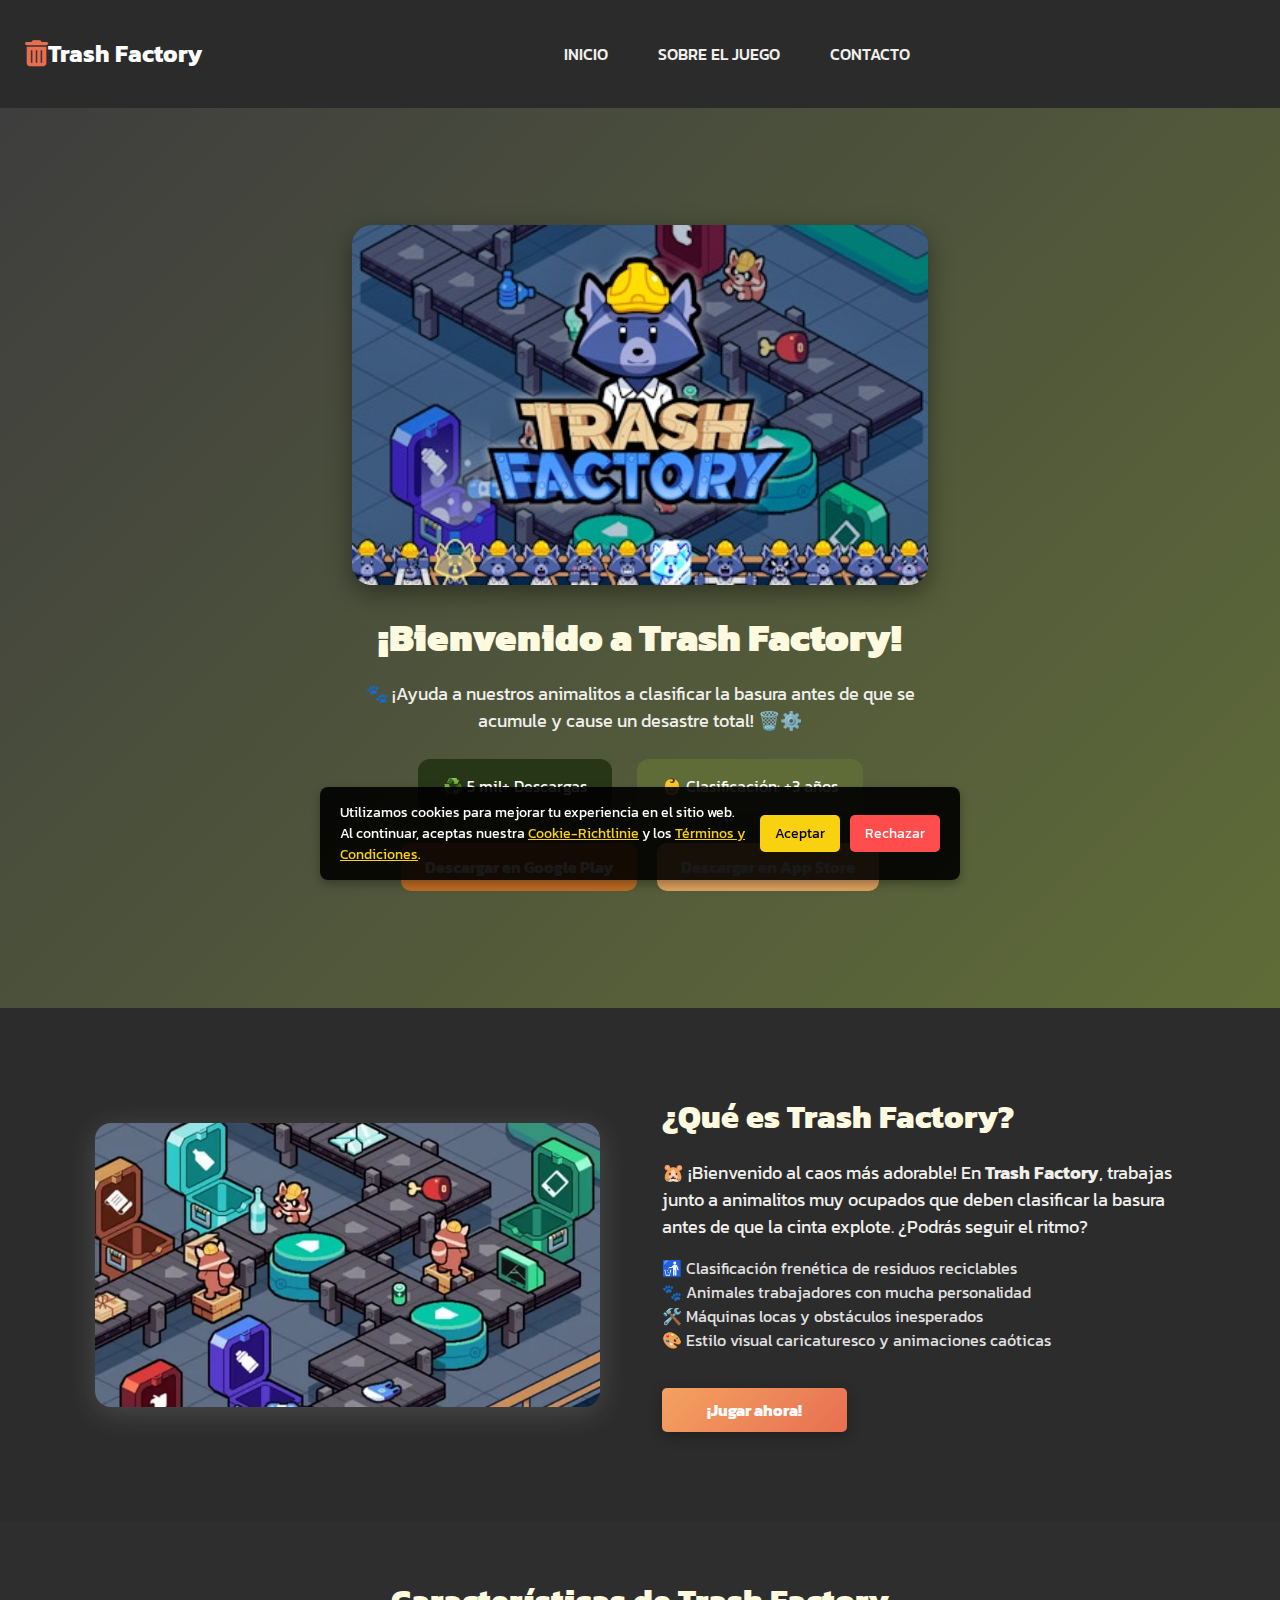
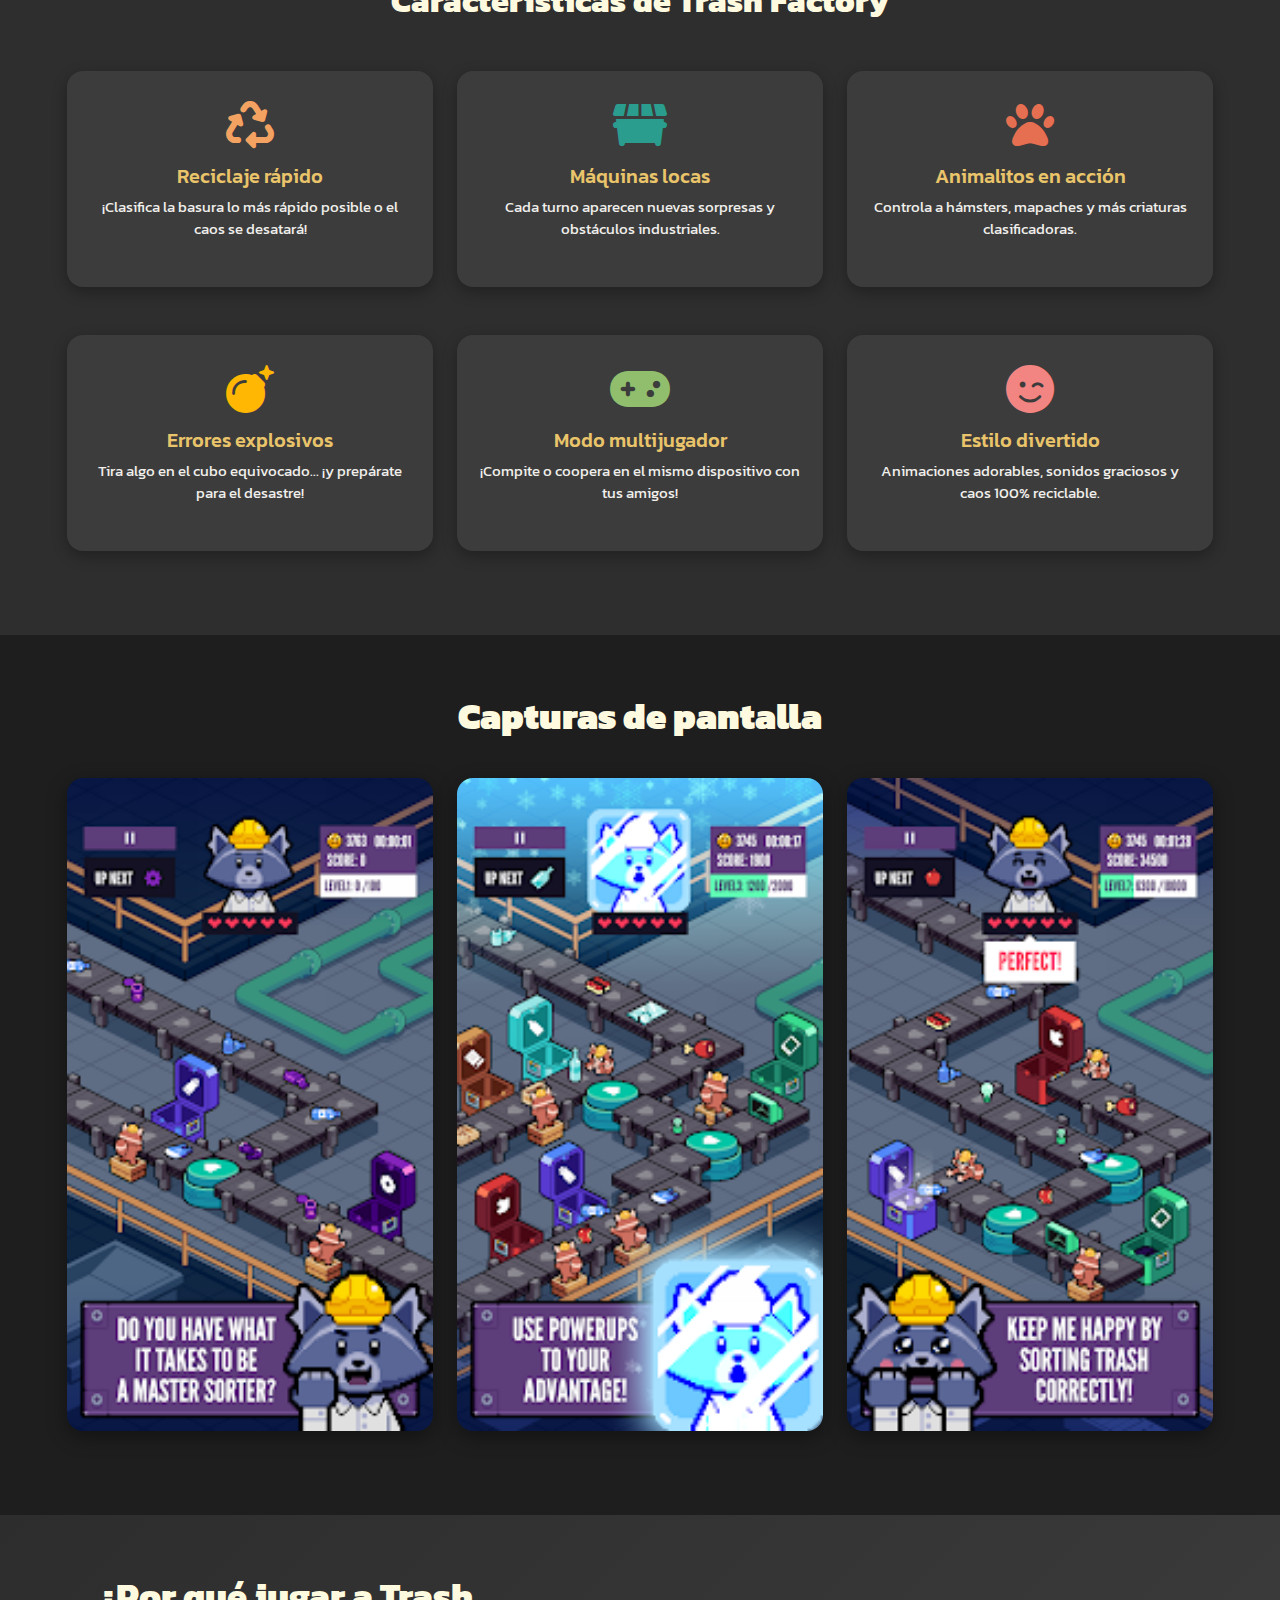
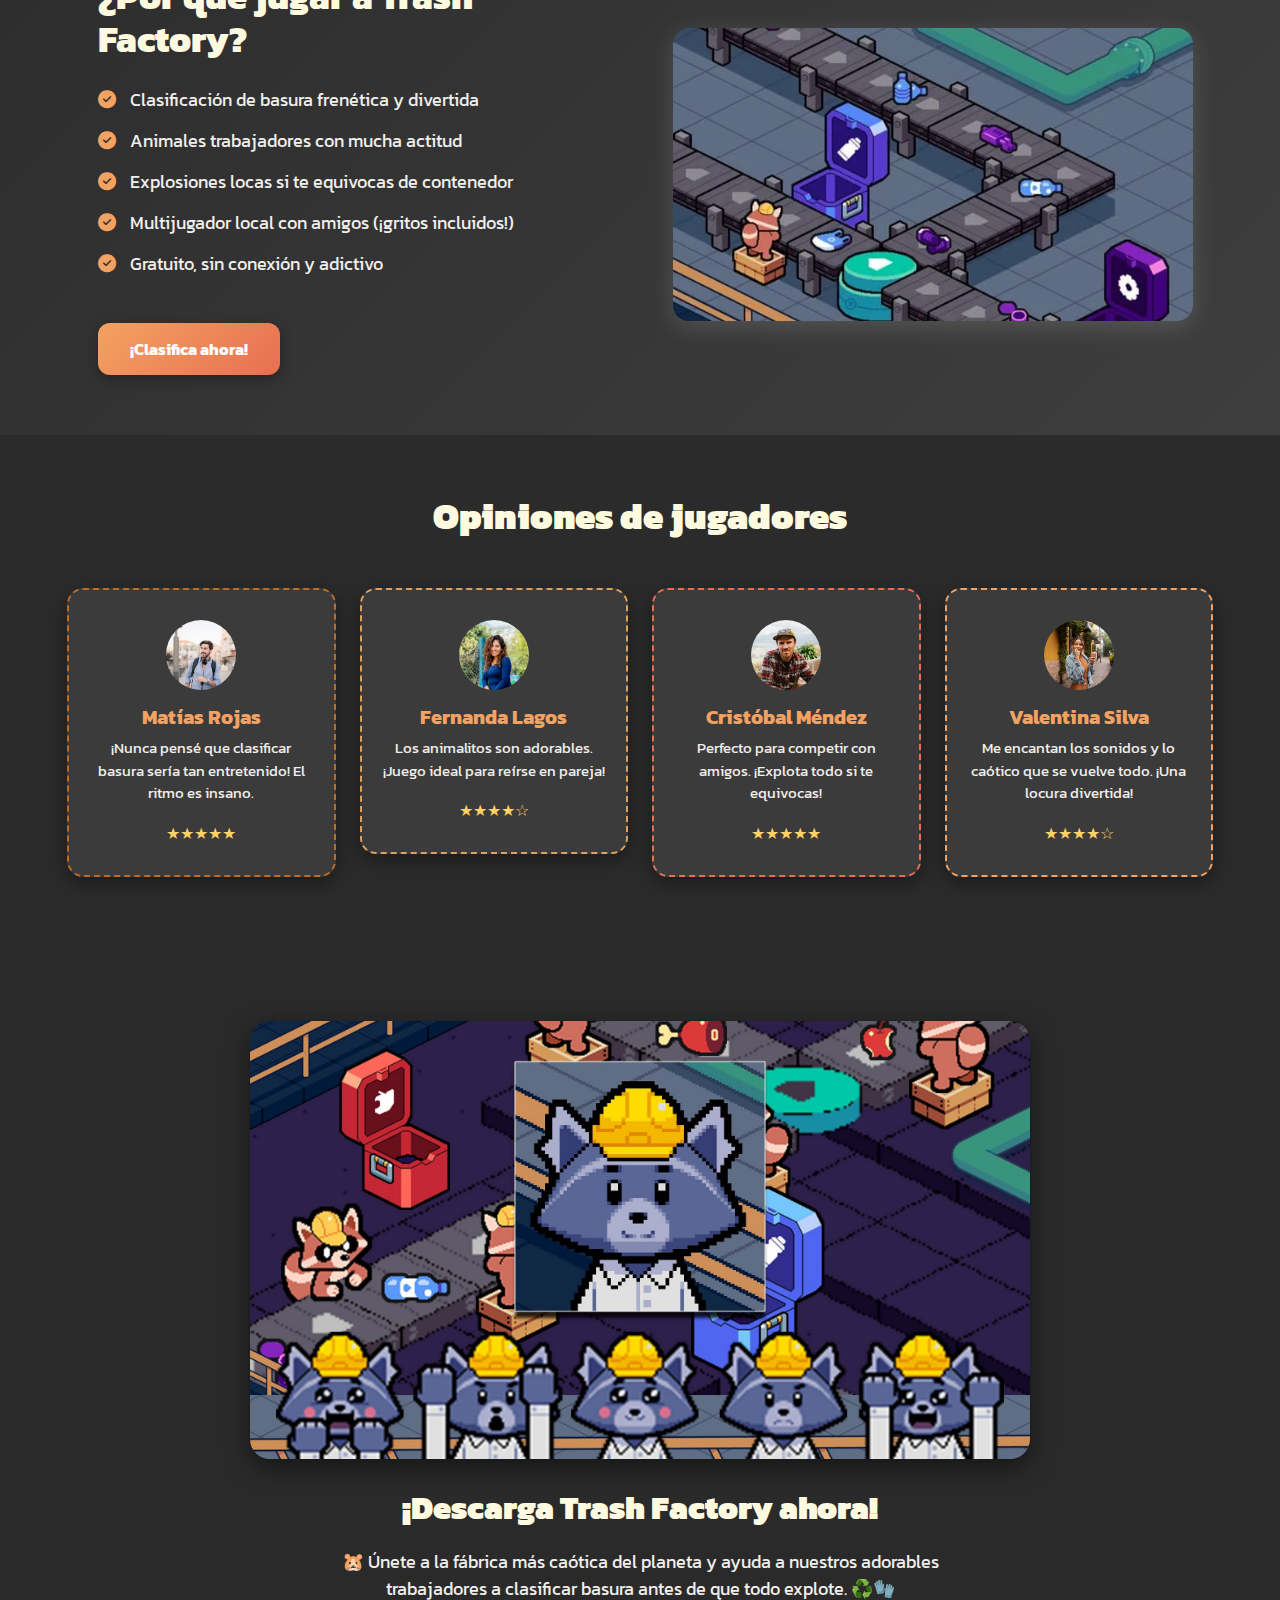
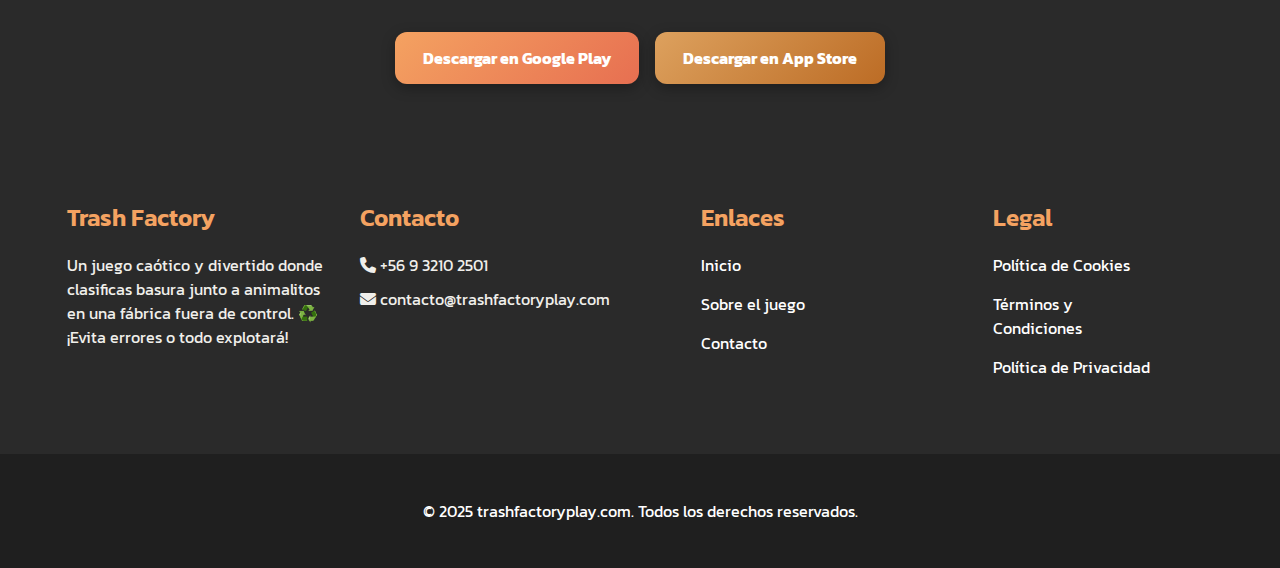
<file: index.html>
<!DOCTYPE html>
<html lang="es">

<head>
  <meta charset="utf-8" />
  <meta http-equiv="X-UA-Compatible" content="IE=edge" />
  <meta name="viewport" content="width=device-width, initial-scale=1, shrink-to-fit=no" />
  <title>Trash Factory – Caos reciclable con animalitos clasificadores</title>
  <meta name="keywords"
    content="Trash Factory, juego de reciclaje, juego caótico, clasificación de basura, juego con animales, juego divertido, juego sin conexión, juego multijugador local, fábrica de basura, estrategia rápida, juego móvil gratis, juego casual, Chile">
  <meta name="description"
    content="¡Bienvenido a Trash Factory! Un juego gratuito y caótico donde trabajas con animalitos para clasificar basura antes de que explote todo. Rápido, divertido, sin conexión y perfecto para reír con amigos. ¡Recicla o revienta!">
  <link href="https://cdn.jsdelivr.net/npm/bootstrap@5.3.3/dist/css/bootstrap.min.css" rel="stylesheet">
  <link href="images/ico.webp" rel="icon">
  <link href="https://cdnjs.cloudflare.com/ajax/libs/font-awesome/6.5.0/css/all.min.css" rel="stylesheet" />
  <link href="css/style.css" rel="stylesheet" />

</head>

<body>
  <div id="cookie-banner" class="cookie-banner">
    <p>
      Utilizamos cookies para mejorar tu experiencia en el sitio web. Al continuar, aceptas nuestra
      <a href="cookie.html">Cookie-Richtlinie</a> y los
      <a href="terms.html">Términos y Condiciones</a>.
    </p>
    <div class="cookie-buttons">
      <button id="accept-cookies">Aceptar</button>
      <button id="decline-cookies">Rechazar</button>
    </div>
  </div>

  <div class="hero_area">

    <header class="header_section" style="background-color: #2b2b2b;">
      <div class="container-fluid">
        <nav class="navbar navbar-expand-lg custom_nav-container py-3">

          <a class="navbar-brand d-flex align-items-center" href="/"
            style="color: #f4a261; font-weight: bold; font-size: 26px;">
            <i class="fas fa-trash-alt mr-2" style="color: #e76f51;"></i>
            <span>Trash Factory</span>
          </a>

          <button class="navbar-toggler" type="button" data-toggle="collapse" data-target="#navbarSupportedContent"
            aria-controls="navbarSupportedContent" aria-expanded="false" aria-label="Toggle navigation">
            <span class="navbar-toggler-icon"></span>

          </button>

          <div class="collapse navbar-collapse" id="navbarSupportedContent">
            <ul class="navbar-nav ml-auto text-right">
              <li class="nav-item">
                <a class="nav-link nav-hero" href="/" style="color: #f0efeb; font-weight: 500;">Inicio</a>
              </li>
              <li class="nav-item">
                <a class="nav-link nav-hero" href="about/" style="color: #f0efeb; font-weight: 500;">Sobre el juego</a>
              </li>
              <li class="nav-item">
                <a class="nav-link nav-hero" href="contact/" style="color: #f0efeb; font-weight: 500;">Contacto</a>
              </li>
            </ul>
          </div>
        </nav>
      </div>
    </header>


    <section class="slider_section"
      style="background: linear-gradient(135deg, #3e3e3e, #606c38); padding: 60px 20px; min-height: 100vh; display: flex; align-items: center; justify-content: center;">
      <div class="container text-center" style="max-width: 600px;">
        <img src="images/main.png" alt="Trash Factory"
          style="width: 100%; border-radius: 20px; box-shadow: 0 8px 25px rgba(0, 0, 0, 0.4); margin-bottom: 30px;">

        <h1 style="color: #fefae0; font-weight: 900; font-size: 38px; margin-bottom: 20px;">
          ¡Bienvenido a Trash Factory!
        </h1>

        <p style="font-size: 18px; color: #f0efeb; margin-bottom: 25px;">
          🐾 ¡Ayuda a nuestros animalitos a clasificar la basura antes de que se acumule y cause un desastre total!
          🗑️⚙️
        </p>

        <div style="display: flex; justify-content: center; gap: 25px; flex-wrap: wrap; margin-bottom: 30px;">
          <div
            style="background-color: #283618; color: #fff; padding: 15px 25px; border-radius: 12px; font-size: 16px;">
            ♻️ 5 mil+ Descargas
          </div>
          <div
            style="background-color: #606c38; color: #fff; padding: 15px 25px; border-radius: 12px; font-size: 16px;">
            👶 Clasificación: +3 años
          </div>
        </div>

        <div style="display: flex; justify-content: center; gap: 20px; flex-wrap: wrap;">
          <a href="https://play.google.com/store/apps/details?id=jp.co.digitalwill.trashfactory&hl=es" target="_blank"
            style="background-color: #bc6c25; color: #fff; padding: 12px 24px; border-radius: 10px; font-weight: bold; text-decoration: none; font-size: 16px; transition: background 0.3s;">
            Descargar en Google Play
          </a>

          <a href="https://apps.apple.com/es/app/planta-de-reciclaje/id1533516000?l=es" target="_blank"
            style="background-color: #dda15e; color: #fff; padding: 12px 24px; border-radius: 10px; font-weight: bold; text-decoration: none; font-size: 16px; transition: background 0.3s;">
            Descargar en App Store
          </a>
        </div>

      </div>
    </section>

  </div>
  <section class="about_section layout_padding" style="background: #2c2c2c;">
    <div class="container">
      <div class="row align-items-center flex-column-reverse flex-md-row">
        <div class="col-md-6">
          <div class="img-box text-center">
            <img src="images/about.webp" alt="Sobre Trash Factory"
              style="width: 90%; max-width: 520px; border-radius: 16px; box-shadow: 0 6px 30px rgba(255, 255, 255, 0.15);">
          </div>
        </div>
        <div class="col-md-6">
          <div class="detail-box" style="padding: 0 10px;">
            <div class="heading_container">
              <h2 style="color: #fefae0; font-weight: 800;">
                ¿Qué es Trash Factory?
              </h2>
            </div>
            <p style="font-size: 18px; color: #f0efeb;">
              🐹 ¡Bienvenido al caos más adorable! En <strong>Trash Factory</strong>, trabajas junto a animalitos muy
              ocupados que deben clasificar la basura antes de que la cinta explote. ¿Podrás seguir el ritmo?
            </p>

            <ul style="list-style: none; padding-left: 0; font-size: 16px; color: #e0e0e0; margin-top: 15px;">
              <li>🚮 Clasificación frenética de residuos reciclables</li>
              <li>🐾 Animales trabajadores con mucha personalidad</li>
              <li>🛠️ Máquinas locas y obstáculos inesperados</li>
              <li>🎨 Estilo visual caricaturesco y animaciones caóticas</li>
            </ul>

            <a href="#download" class="custom-btn" style="margin-top: 20px; display: inline-block;">
              ¡Jugar ahora!
            </a>
          </div>
        </div>



      </div>
    </div>
  </section>

  <section class="features_section" style="background: #2e2e2e; padding: 60px 0;">
    <div class="container text-center">
      <h2 style="color: #fefae0; font-weight: 800; margin-bottom: 50px;">
        Características de Trash Factory
      </h2>

      <div class="row justify-content-center">

        <div class="col-md-4 mb-5">
          <div
            style="background-color: #3c3c3c; border-radius: 16px; padding: 30px 20px; box-shadow: 0 5px 15px rgba(0,0,0,0.3);">
            <i class="fas fa-recycle fa-3x" style="color: #f4a261; margin-bottom: 15px;"></i>
            <h5 style="color: #e9c46a;">Reciclaje rápido</h5>
            <p style="font-size: 15px; color: #f0efeb;">¡Clasifica la basura lo más rápido posible o el caos se
              desatará!</p>
          </div>
        </div>

        <div class="col-md-4 mb-5">
          <div
            style="background-color: #3c3c3c; border-radius: 16px; padding: 30px 20px; box-shadow: 0 5px 15px rgba(0,0,0,0.3);">
            <i class="fas fa-dumpster fa-3x" style="color: #2a9d8f; margin-bottom: 15px;"></i>
            <h5 style="color: #e9c46a;">Máquinas locas</h5>
            <p style="font-size: 15px; color: #f0efeb;">Cada turno aparecen nuevas sorpresas y obstáculos industriales.
            </p>
          </div>
        </div>

        <div class="col-md-4 mb-5">
          <div
            style="background-color: #3c3c3c; border-radius: 16px; padding: 30px 20px; box-shadow: 0 5px 15px rgba(0,0,0,0.3);">
            <i class="fas fa-paw fa-3x" style="color: #e76f51; margin-bottom: 15px;"></i>
            <h5 style="color: #e9c46a;">Animalitos en acción</h5>
            <p style="font-size: 15px; color: #f0efeb;">Controla a hámsters, mapaches y más criaturas clasificadoras.
            </p>
          </div>
        </div>

      </div>

      <div class="row justify-content-center">

        <div class="col-md-4 mb-4">
          <div
            style="background-color: #3c3c3c; border-radius: 16px; padding: 30px 20px; box-shadow: 0 5px 15px rgba(0,0,0,0.3);">
            <i class="fas fa-bomb fa-3x" style="color: #ffb703; margin-bottom: 15px;"></i>
            <h5 style="color: #e9c46a;">Errores explosivos</h5>
            <p style="font-size: 15px; color: #f0efeb;">Tira algo en el cubo equivocado... ¡y prepárate para el
              desastre!</p>
          </div>
        </div>

        <div class="col-md-4 mb-4">
          <div
            style="background-color: #3c3c3c; border-radius: 16px; padding: 30px 20px; box-shadow: 0 5px 15px rgba(0,0,0,0.3);">
            <i class="fas fa-gamepad fa-3x" style="color: #90be6d; margin-bottom: 15px;"></i>
            <h5 style="color: #e9c46a;">Modo multijugador</h5>
            <p style="font-size: 15px; color: #f0efeb;">¡Compite o coopera en el mismo dispositivo con tus amigos!</p>
          </div>
        </div>

        <div class="col-md-4 mb-4">
          <div
            style="background-color: #3c3c3c; border-radius: 16px; padding: 30px 20px; box-shadow: 0 5px 15px rgba(0,0,0,0.3);">
            <i class="fas fa-smile-wink fa-3x" style="color: #f28482; margin-bottom: 15px;"></i>
            <h5 style="color: #e9c46a;">Estilo divertido</h5>
            <p style="font-size: 15px; color: #f0efeb;">Animaciones adorables, sonidos graciosos y caos 100% reciclable.
            </p>
          </div>
        </div>

      </div>
    </div>
  </section>
  <section class="screenshots_section" style="background-color: #1e1e1e; padding: 60px 0;">
    <div class="container text-center">
      <h2 style="color: #fefae0; font-weight: 900; font-size: 36px; margin-bottom: 40px;">
        Capturas de pantalla
      </h2>

      <div class="row justify-content-center">

        <div class="col-md-4 mb-4">
          <div
            style="overflow: hidden; border-radius: 16px; box-shadow: 0 6px 20px rgba(0,0,0,0.4); transition: transform 0.3s;">
            <img src="images/s-1.webp" alt="Captura 1"
              style="width: 100%; display: block; transition: transform 0.4s ease;">
          </div>
        </div>

        <div class="col-md-4 mb-4">
          <div
            style="overflow: hidden; border-radius: 16px; box-shadow: 0 6px 20px rgba(0,0,0,0.4); transition: transform 0.3s;">
            <img src="images/s-2.webp" alt="Captura 2"
              style="width: 100%; display: block; transition: transform 0.4s ease;">
          </div>
        </div>

        <div class="col-md-4 mb-4">
          <div
            style="overflow: hidden; border-radius: 16px; box-shadow: 0 6px 20px rgba(0,0,0,0.4); transition: transform 0.3s;">
            <img src="images/s-3.webp" alt="Captura 3"
              style="width: 100%; display: block; transition: transform 0.4s ease;">
          </div>
        </div>

      </div>
    </div>
  </section>

  <section class="why_play_section layout_padding"
    style="background: linear-gradient(135deg, #2d2d2d, #3e3e3e); padding: 60px 0;">
    <div class="container">
      <div class="row align-items-center">

        <div class="col-md-6">
          <div class="text-box" style="max-width: 500px; margin: 0 auto;">
            <h2 style="color: #fefae0; font-weight: 800; margin-bottom: 25px; font-size: 36px;">
              ¿Por qué jugar a Trash Factory?
            </h2>
            <ul style="padding-left: 0; color: #f0efeb; font-size: 18px; list-style: none;">
              <li style="margin-bottom: 14px;">
                <i class="fas fa-check-circle" style="color: #f4a261; margin-right: 10px;"></i>
                Clasificación de basura frenética y divertida
              </li>
              <li style="margin-bottom: 14px;">
                <i class="fas fa-check-circle" style="color: #f4a261; margin-right: 10px;"></i>
                Animales trabajadores con mucha actitud
              </li>
              <li style="margin-bottom: 14px;">
                <i class="fas fa-check-circle" style="color: #f4a261; margin-right: 10px;"></i>
                Explosiones locas si te equivocas de contenedor
              </li>
              <li style="margin-bottom: 14px;">
                <i class="fas fa-check-circle" style="color: #f4a261; margin-right: 10px;"></i>
                Multijugador local con amigos (¡gritos incluidos!)
              </li>
              <li style="margin-bottom: 14px;">
                <i class="fas fa-check-circle" style="color: #f4a261; margin-right: 10px;"></i>
                Gratuito, sin conexión y adictivo
              </li>
            </ul>

            <a href="#download" class="custom-btn">
              ¡Clasifica ahora!
            </a>
          </div>
        </div>

        <div class="col-md-6">
          <div class="img-box text-center">
            <img src="images/why.webp" alt="¿Por qué jugar Trash Factory?"
              style="width: 100%; max-width: 520px; height: auto; border-radius: 16px; box-shadow: 0 6px 24px rgba(255,255,255,0.15); margin: 0 auto;">
          </div>
        </div>

      </div>
    </div>
  </section>

  <section class="reviews_section" style="background-color: #2b2b2b; padding: 60px 0;">
    <div class="container text-center">
      <h2 style="color: #fefae0; font-weight: 900; margin-bottom: 50px; font-size: 36px;">
        Opiniones de jugadores
      </h2>

      <div class="row justify-content-center">

        <div class="col-md-3 mb-4">
          <div style="
            background: #3b3b3b;
            border: 2px dashed #bc6c25;
            border-radius: 16px;
            padding: 30px 20px;
            box-shadow: 0 6px 20px rgba(0,0,0,0.4);
            transition: transform 0.3s ease;
          ">
            <img src="images/rev-1.png" alt="Jugador 1"
              style="width: 70px; height: 70px; border-radius: 50%; margin-bottom: 15px; object-fit:cover;">
            <h5 style="color: #f4a261; font-weight: 700;">Matías Rojas</h5>
            <p style="color: #f0efeb; font-size: 15px;">¡Nunca pensé que clasificar basura sería tan entretenido! El
              ritmo es insano.</p>
            <div style="color: #ffd166;">★★★★★</div>
          </div>
        </div>

        <div class="col-md-3 mb-4">
          <div style="
            background: #3b3b3b;
            border: 2px dashed #dda15e;
            border-radius: 16px;
            padding: 30px 20px;
            box-shadow: 0 6px 20px rgba(0,0,0,0.4);
            transition: transform 0.3s ease;
          ">
            <img src="images/rev-2.png" alt="Jugador 2"
              style="width: 70px; height: 70px; border-radius: 50%; margin-bottom: 15px; object-fit:cover;">
            <h5 style="color: #f4a261; font-weight: 700;">Fernanda Lagos</h5>
            <p style="color: #f0efeb; font-size: 15px;">Los animalitos son adorables. ¡Juego ideal para reírse en
              pareja!</p>
            <div style="color: #ffd166;">★★★★☆</div>
          </div>
        </div>

        <div class="col-md-3 mb-4">
          <div style="
            background: #3b3b3b;
            border: 2px dashed #e76f51;
            border-radius: 16px;
            padding: 30px 20px;
            box-shadow: 0 6px 20px rgba(0,0,0,0.4);
            transition: transform 0.3s ease;
          ">
            <img src="images/rev-3.png" alt="Jugador 3"
              style="width: 70px; height: 70px; border-radius: 50%; margin-bottom: 15px; object-fit:cover;">
            <h5 style="color: #f4a261; font-weight: 700;">Cristóbal Méndez</h5>
            <p style="color: #f0efeb; font-size: 15px;">Perfecto para competir con amigos. ¡Explota todo si te
              equivocas!</p>
            <div style="color: #ffd166;">★★★★★</div>
          </div>
        </div>

        <div class="col-md-3 mb-4">
          <div style="
            background: #3b3b3b;
            border: 2px dashed #f4a261;
            border-radius: 16px;
            padding: 30px 20px;
            box-shadow: 0 6px 20px rgba(0,0,0,0.4);
            transition: transform 0.3s ease;
          ">
            <img src="images/rev-4.png" alt="Jugador 4"
              style="width: 70px; height: 70px; border-radius: 50%; margin-bottom: 15px; object-fit:cover;">
            <h5 style="color: #f4a261; font-weight: 700;">Valentina Silva</h5>
            <p style="color: #f0efeb; font-size: 15px;">Me encantan los sonidos y lo caótico que se vuelve todo. ¡Una
              locura divertida!</p>
            <div style="color: #ffd166;">★★★★☆</div>
          </div>
        </div>

      </div>
    </div>
  </section>

  <section id="download" class="download_section" style="background-color: #2a2a2a; padding: 60px 0;">
    <div class="container text-center">

      <img src="images/download.png" alt="Promo Trash Factory"
        style="max-width: 780px; height: auto; margin-bottom: 30px; border-radius: 20px; box-shadow: 0 8px 24px rgba(0,0,0,0.5);">

      <h2 style="color: #fefae0; font-weight: 900; font-size: 32px; margin-bottom: 20px;">
        ¡Descarga Trash Factory ahora!
      </h2>

      <p style="font-size: 18px; color: #f0efeb; max-width: 600px; margin: 0 auto 30px;">
        🐹 Únete a la fábrica más caótica del planeta y ayuda a nuestros adorables trabajadores a clasificar basura
        antes de que todo explote. ♻️🧤
      </p>

      <div class="btn-box d-flex flex-column flex-sm-row justify-content-center align-items-center gap-3">
        <a href="https://play.google.com/store/apps/details?id=jp.co.digitalwill.trashfactory&hl=es" target="_blank"
          style="background: linear-gradient(135deg, #f4a261, #e76f51); color: #fff; padding: 14px 28px; border-radius: 12px; font-weight: bold; text-decoration: none; font-size: 16px; box-shadow: 0 4px 14px rgba(0,0,0,0.3); transition: transform 0.3s ease;">
          Descargar en Google Play
        </a>

        <a href="https://apps.apple.com/es/app/planta-de-reciclaje/id1533516000?l=es" target="_blank"
          style="background: linear-gradient(135deg, #dda15e, #bc6c25); color: #fff; padding: 14px 28px; border-radius: 12px; font-weight: bold; text-decoration: none; font-size: 16px; box-shadow: 0 4px 14px rgba(0,0,0,0.3); transition: transform 0.3s ease;">
          Descargar en App Store
        </a>
      </div>

    </div>
  </section>

  <div class="footer_container">

    <section class="info_section" style="background-color: #2a2a2a; color: #f0efeb; padding: 60px 0;">
      <div class="container">
        <div class="row">

          <div class="col-md-6 col-lg-3">
            <div class="info_detail">
              <h4 style="color: #f4a261;">Trash Factory</h4>
              <p>
                Un juego caótico y divertido donde clasificas basura junto a animalitos en una fábrica fuera de control.
                ♻️ ¡Evita errores o todo explotará!
              </p>
            </div>
          </div>
          <div class="col-md-6 col-lg-3 mb-0 ml-auto">
            <div class="info_contact">
              <h4 style="color: #f4a261;">Contacto</h4>
              <div class="contact_link_box">
                <div style="margin-bottom: 10px;">
                  <i class="fa fa-phone" aria-hidden="true"></i>
                  <span>+56 9 3210 2501</span>
                </div>
                <div>
                  <i class="fa fa-envelope" aria-hidden="true"></i>
                  <span>contacto@trashfactoryplay.com</span>
                </div>
              </div>
            </div>
          </div>
          <div class="col-md-6 col-lg-2 mx-auto">
            <div class="info_link_box">
              <h4 style="color: #f4a261;">Enlaces</h4>
              <div class="info_links">
                <a href="/">Inicio</a>
                <a href="about/">Sobre el juego</a>
                <a href="contact/">Contacto</a>
              </div>
            </div>
          </div>



          <div class="col-md-6 col-lg-2 mx-auto">
            <div class="info_link_box">
              <h4 style="color: #f4a261;">Legal</h4>
              <div class="info_links">
                <a href="cookie.html">Política de Cookies</a>
                <a href="terms.html">Términos y Condiciones</a>
                <a href="privacy.html">Política de Privacidad</a>
              </div>
            </div>
          </div>

        </div>
      </div>
    </section>

    <footer class="footer_section" style="background-color: #1f1f1f; color: #ffffff; padding: 20px 0;">
      <div class="container text-center">
        <p>
          &copy; <span>2025</span> trashfactoryplay.com. Todos los derechos reservados.
        </p>
      </div>
    </footer>

  </div>


  <script src="js/script.js"></script>

</body>

</html>
</file>
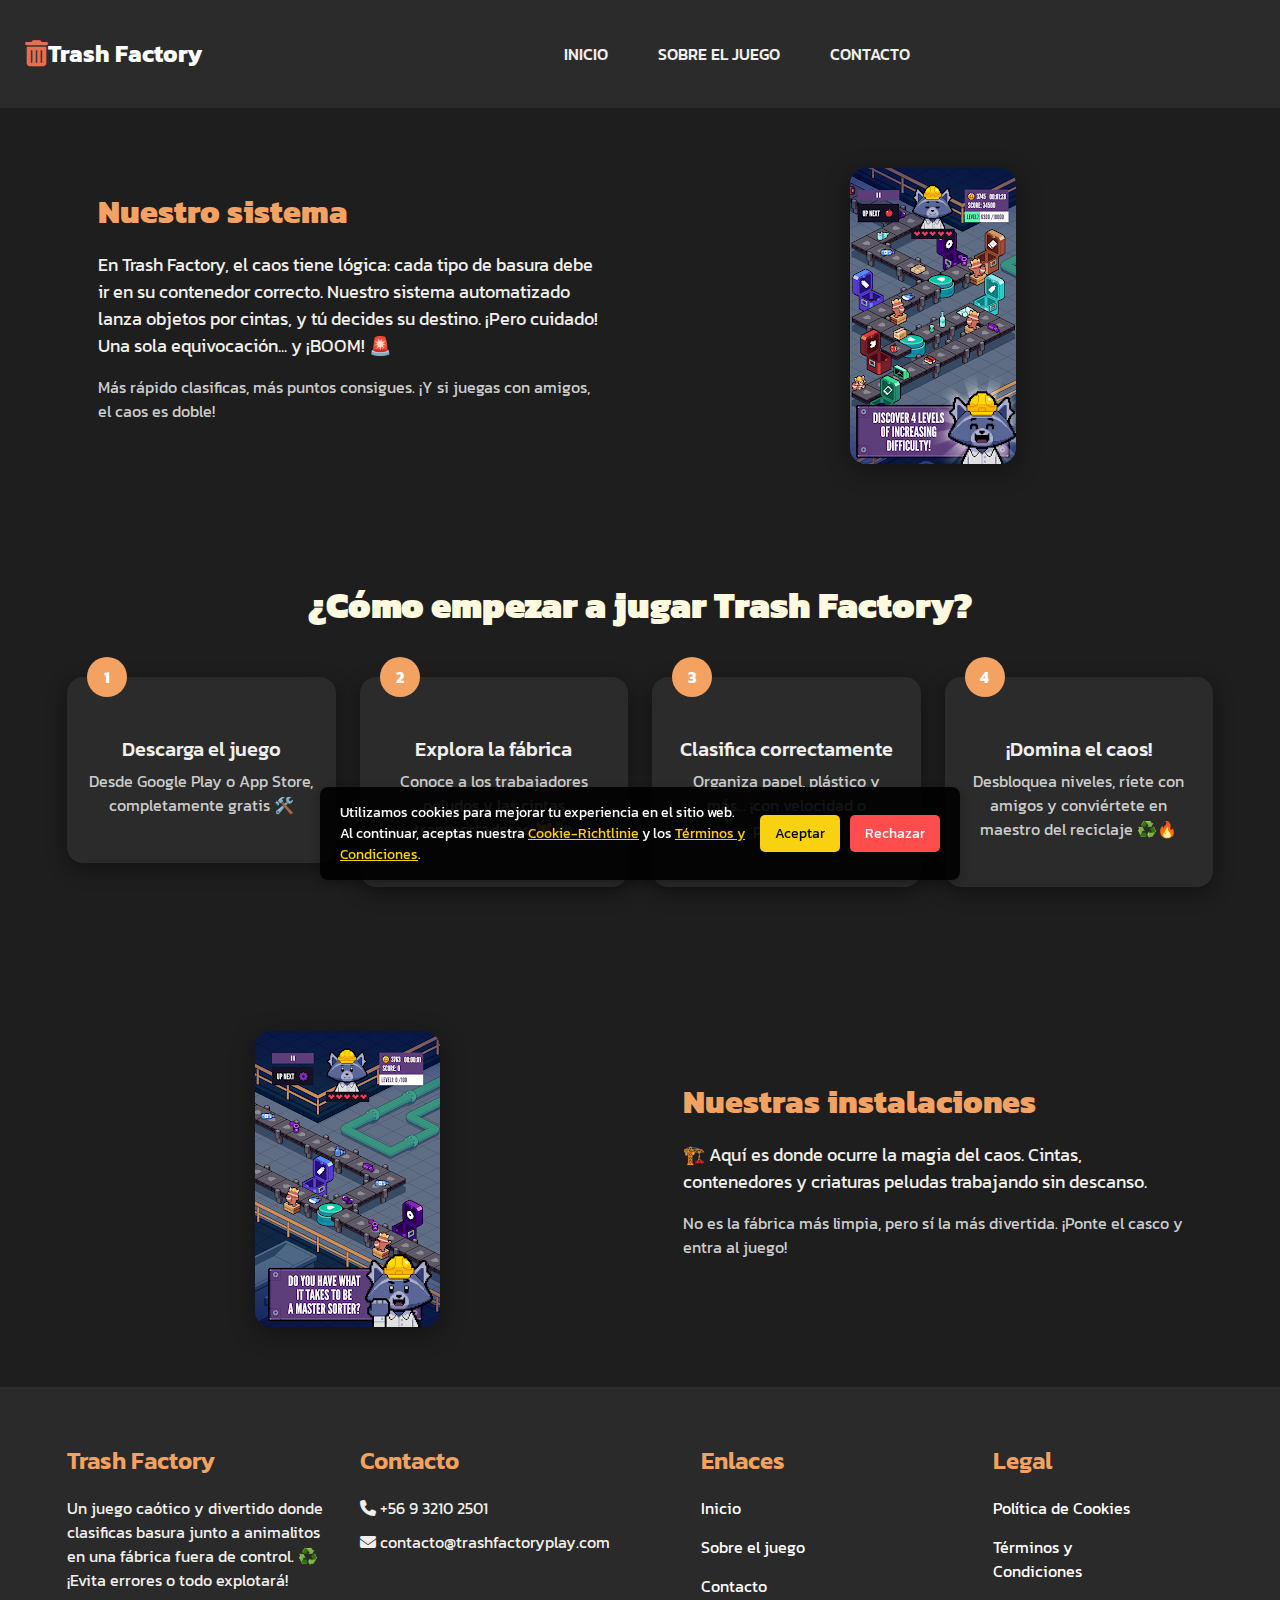
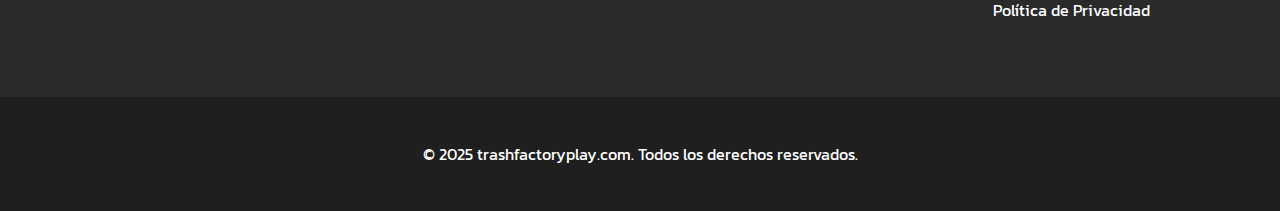
<file: about/index.html>
<!DOCTYPE html>
<html lang="es">

<head>
    <meta charset="utf-8" />
    <meta http-equiv="X-UA-Compatible" content="IE=edge" />
    <meta name="viewport" content="width=device-width, initial-scale=1, shrink-to-fit=no" />
    <title>Trash Factory – Caos reciclable con animalitos clasificadores</title>
    <meta name="keywords"
        content="Trash Factory, juego de reciclaje, juego caótico, clasificación de basura, juego con animales, juego divertido, juego sin conexión, juego multijugador local, fábrica de basura, estrategia rápida, juego móvil gratis, juego casual, Chile">
    <meta name="description"
        content="¡Bienvenido a Trash Factory! Un juego gratuito y caótico donde trabajas con animalitos para clasificar basura antes de que explote todo. Rápido, divertido, sin conexión y perfecto para reír con amigos. ¡Recicla o revienta!">

    <link href="https://cdn.jsdelivr.net/npm/bootstrap@5.3.3/dist/css/bootstrap.min.css" rel="stylesheet">
    <link href="../images/ico.webp" rel="icon">
    <link href="https://cdnjs.cloudflare.com/ajax/libs/font-awesome/6.5.0/css/all.min.css" rel="stylesheet" />
    <link href="../css/style.css" rel="stylesheet" />

</head>

<body>
    <div id="cookie-banner" class="cookie-banner">
        <p>
            Utilizamos cookies para mejorar tu experiencia en el sitio web. Al continuar, aceptas nuestra
            <a href="../cookie.html">Cookie-Richtlinie</a> y los
            <a href="../terms.html">Términos y Condiciones</a>.
        </p>
        <div class="cookie-buttons">
            <button id="accept-cookies">Aceptar</button>
            <button id="decline-cookies">Rechazar</button>
        </div>
    </div>
    <div class="hero_area">

        <header class="header_section" style="background-color: #2b2b2b;">
            <div class="container-fluid">
                <nav class="navbar navbar-expand-lg custom_nav-container py-3">

                    <a class="navbar-brand d-flex align-items-center" href="../"
                        style="color: #f4a261; font-weight: bold; font-size: 26px;">
                        <i class="fas fa-trash-alt mr-2" style="color: #e76f51;"></i>
                        <span>Trash Factory</span>
                    </a>

                    <button class="navbar-toggler" type="button" data-toggle="collapse"
                        data-target="#navbarSupportedContent" aria-controls="navbarSupportedContent"
                        aria-expanded="false" aria-label="Toggle navigation">
                        <span class="navbar-toggler-icon"></span>

                    </button>

                    <div class="collapse navbar-collapse" id="navbarSupportedContent">
                        <ul class="navbar-nav ml-auto text-right">
                            <li class="nav-item">
                                <a class="nav-link nav-hero" href="../"
                                    style="color: #f0efeb; font-weight: 500;">Inicio</a>
                            </li>
                            <li class="nav-item">
                                <a class="nav-link nav-hero" href="/" style="color: #f0efeb; font-weight: 500;">Sobre el
                                    juego</a>
                            </li>
                            <li class="nav-item">
                                <a class="nav-link nav-hero" href="../contact/"
                                    style="color: #f0efeb; font-weight: 500;">Contacto</a>
                            </li>
                        </ul>
                    </div>
                </nav>
            </div>
        </header>
    </div>

    <section class="system_section" style="background-color: #1e1e1e; padding: 60px 0;">
        <div class="container">
            <div class="row align-items-center">

                <div class="col-md-6 mb-4 mb-md-0">
                    <div class="text-left" style="max-width: 500px; margin: 0 auto;">
                        <h2 style="color: #f4a261; font-weight: 800; margin-bottom: 20px;">
                            Nuestro sistema
                        </h2>
                        <p style="color: #f0efeb; font-size: 18px;">
                            En Trash Factory, el caos tiene lógica:
                            cada tipo de basura debe ir en su contenedor correcto.
                            Nuestro sistema automatizado lanza objetos por cintas, y tú decides su destino.
                            ¡Pero cuidado! Una sola equivocación... y ¡BOOM! 🚨
                        </p>
                        <p style="color: #ccc; font-size: 16px; margin-top: 10px;">
                            Más rápido clasificas, más puntos consigues.
                            ¡Y si juegas con amigos, el caos es doble!
                        </p>
                    </div>
                </div>

                <div class="col-md-6 text-center">
                    <img src="../images/story.webp" alt="Sistema de Trash Factory"
                        style="max-width: 100%; border-radius: 16px; box-shadow: 0 6px 24px rgba(0,0,0,0.4);">
                </div>

            </div>
        </div>
    </section>

    <section class="how_to_play_section" style="background-color: #1e1e1e; padding: 60px 0;">
        <div class="container text-center">
            <h2 style="color: #fefae0; font-weight: 900; font-size: 36px; margin-bottom: 50px;">
                ¿Cómo empezar a jugar Trash Factory?
            </h2>

            <div class="row justify-content-center">
                <div class="col-md-3 mb-4">
                    <div
                        style="background: #2b2b2b; border-radius: 16px; padding: 30px 20px; box-shadow: 0 6px 20px rgba(0,0,0,0.4); position: relative;">
                        <div
                            style="position: absolute; top: -20px; left: 20px; background: #f4a261; color: #fff; font-weight: bold; border-radius: 50%; width: 40px; height: 40px; line-height: 40px;">
                            1
                        </div>
                        <h5 style="color: #f0efeb; margin-top: 30px;">Descarga el juego</h5>
                        <p style="color: #ccc;">Desde Google Play o App Store, completamente gratis 🛠️</p>
                    </div>
                </div>

                <div class="col-md-3 mb-4">
                    <div
                        style="background: #2b2b2b; border-radius: 16px; padding: 30px 20px; box-shadow: 0 6px 20px rgba(0,0,0,0.4); position: relative;">
                        <div
                            style="position: absolute; top: -20px; left: 20px; background: #f4a261; color: #fff; font-weight: bold; border-radius: 50%; width: 40px; height: 40px; line-height: 40px;">
                            2
                        </div>
                        <h5 style="color: #f0efeb; margin-top: 30px;">Explora la fábrica</h5>
                        <p style="color: #ccc;">Conoce a los trabajadores peludos y las cintas transportadoras 🐹🧤</p>
                    </div>
                </div>

                <div class="col-md-3 mb-4">
                    <div
                        style="background: #2b2b2b; border-radius: 16px; padding: 30px 20px; box-shadow: 0 6px 20px rgba(0,0,0,0.4); position: relative;">
                        <div
                            style="position: absolute; top: -20px; left: 20px; background: #f4a261; color: #fff; font-weight: bold; border-radius: 50%; width: 40px; height: 40px; line-height: 40px;">
                            3
                        </div>
                        <h5 style="color: #f0efeb; margin-top: 30px;">Clasifica correctamente</h5>
                        <p style="color: #ccc;">Organiza papel, plástico y más... ¡con velocidad o perderás!</p>
                    </div>
                </div>

                <div class="col-md-3 mb-4">
                    <div
                        style="background: #2b2b2b; border-radius: 16px; padding: 30px 20px; box-shadow: 0 6px 20px rgba(0,0,0,0.4); position: relative;">
                        <div
                            style="position: absolute; top: -20px; left: 20px; background: #f4a261; color: #fff; font-weight: bold; border-radius: 50%; width: 40px; height: 40px; line-height: 40px;">
                            4
                        </div>
                        <h5 style="color: #f0efeb; margin-top: 30px;">¡Domina el caos!</h5>
                        <p style="color: #ccc;">Desbloquea niveles, ríete con amigos y conviértete en maestro del
                            reciclaje ♻️🔥</p>
                    </div>
                </div>

            </div>
        </div>
    </section>
    <section class="facility_section" style="background-color: #1e1e1e; padding: 60px 0;">
        <div class="container">
          <div class="row align-items-center">
            <div class="col-md-6 text-center">
                <img src="../images/pro.webp" alt="Instalaciones Trash Factory"
                  style="max-width: 100%; border-radius: 16px; box-shadow: 0 6px 24px rgba(0,0,0,0.4);">
              </div>
        
            <div class="col-md-6 mb-4 mb-md-0">
              <div class="text-left" style="max-width: 500px; margin: 0 auto;">
                <h2 style="color: #f4a261; font-weight: 800; margin-bottom: 20px;">
                  Nuestras instalaciones
                </h2>
                <p style="color: #f0efeb; font-size: 18px;">
                  🏗️ Aquí es donde ocurre la magia del caos.  
                  Cintas, contenedores y criaturas peludas trabajando sin descanso.
                </p>
                <p style="color: #ccc; font-size: 16px; margin-top: 10px;">
                  No es la fábrica más limpia, pero sí la más divertida.  
                  ¡Ponte el casco y entra al juego!
                </p>
              </div>
            </div>
      
        
          </div>
        </div>
      </section>
      
    <div class="footer_container">

        <section class="info_section" style="background-color: #2a2a2a; color: #f0efeb; padding: 60px 0;">
            <div class="container">
                <div class="row">

                    <div class="col-md-6 col-lg-3">
                        <div class="info_detail">
                            <h4 style="color: #f4a261;">Trash Factory</h4>
                            <p>
                                Un juego caótico y divertido donde clasificas basura junto a animalitos en una fábrica
                                fuera de control.
                                ♻️ ¡Evita errores o todo explotará!
                            </p>
                        </div>
                    </div>
                    <div class="col-md-6 col-lg-3 mb-0 ml-auto">
                        <div class="info_contact">
                            <h4 style="color: #f4a261;">Contacto</h4>
                            <div class="contact_link_box">
                                <div style="margin-bottom: 10px;">
                                    <i class="fa fa-phone" aria-hidden="true"></i>
                                    <span>+56 9 3210 2501</span>
                                </div>
                                <div>
                                    <i class="fa fa-envelope" aria-hidden="true"></i>
                                    <span>contacto@trashfactoryplay.com</span>
                                </div>
                            </div>
                        </div>
                    </div>
                    <div class="col-md-6 col-lg-2 mx-auto">
                        <div class="info_link_box">
                            <h4 style="color: #f4a261;">Enlaces</h4>
                            <div class="info_links">
                                <a href="../">Inicio</a>
                                <a href="/">Sobre el juego</a>
                                <a href="../contact/">Contacto</a>
                            </div>
                        </div>
                    </div>



                    <div class="col-md-6 col-lg-2 mx-auto">
                        <div class="info_link_box">
                            <h4 style="color: #f4a261;">Legal</h4>
                            <div class="info_links">
                                <a href="../cookie.html">Política de Cookies</a>
                                <a href="../terms.html">Términos y Condiciones</a>
                                <a href="../privacy.html">Política de Privacidad</a>
                            </div>
                        </div>
                    </div>

                </div>
            </div>
        </section>

        <footer class="footer_section" style="background-color: #1f1f1f; color: #ffffff; padding: 20px 0;">
            <div class="container text-center">
                <p>
                    &copy; <span>2025</span> trashfactoryplay.com. Todos los derechos reservados.
                </p>
            </div>
        </footer>

    </div>
    <script src="../js/script.js"></script>
</body>

</html>
</file>
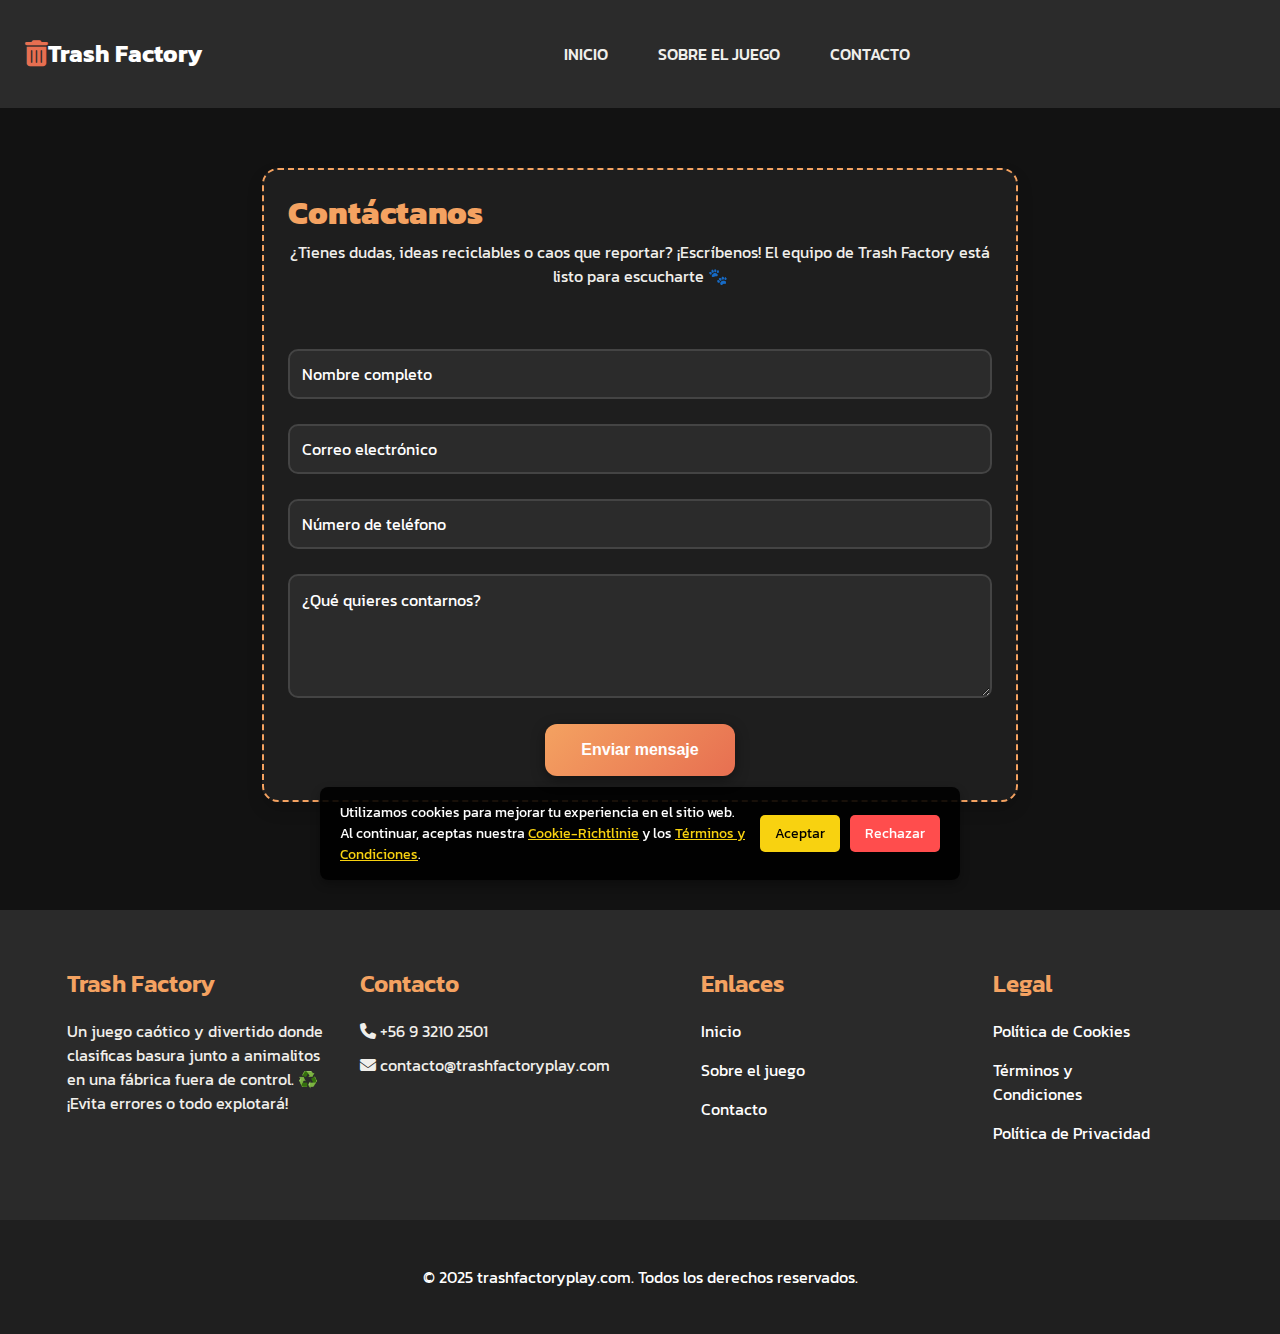
<file: contact/index.html>
<!DOCTYPE html>
<html lang="es">

<head>
    <meta charset="utf-8" />
    <meta http-equiv="X-UA-Compatible" content="IE=edge" />
    <meta name="viewport" content="width=device-width, initial-scale=1, shrink-to-fit=no" />
    <title>Trash Factory – Caos reciclable con animalitos clasificadores</title>
    <meta name="keywords"
        content="Trash Factory, juego de reciclaje, juego caótico, clasificación de basura, juego con animales, juego divertido, juego sin conexión, juego multijugador local, fábrica de basura, estrategia rápida, juego móvil gratis, juego casual, Chile">
    <meta name="description"
        content="¡Bienvenido a Trash Factory! Un juego gratuito y caótico donde trabajas con animalitos para clasificar basura antes de que explote todo. Rápido, divertido, sin conexión y perfecto para reír con amigos. ¡Recicla o revienta!">
    <link href="https://cdn.jsdelivr.net/npm/bootstrap@5.3.3/dist/css/bootstrap.min.css" rel="stylesheet">
    <link href="../images/ico.webp" rel="icon">
    <link href="https://cdnjs.cloudflare.com/ajax/libs/font-awesome/6.5.0/css/all.min.css" rel="stylesheet" />
    <link href="../css/style.css" rel="stylesheet" />

</head>

<body>
    <div id="cookie-banner" class="cookie-banner">
        <p>
            Utilizamos cookies para mejorar tu experiencia en el sitio web. Al continuar, aceptas nuestra
            <a href="../cookie.html">Cookie-Richtlinie</a> y los
            <a href="../terms.html">Términos y Condiciones</a>.
        </p>
        <div class="cookie-buttons">
            <button id="accept-cookies">Aceptar</button>
            <button id="decline-cookies">Rechazar</button>
        </div>
    </div>

    <div class="hero_area">

        <header class="header_section" style="background-color: #2b2b2b;">
            <div class="container-fluid">
                <nav class="navbar navbar-expand-lg custom_nav-container py-3">

                    <a class="navbar-brand d-flex align-items-center" href="../"
                        style="color: #f4a261; font-weight: bold; font-size: 26px;">
                        <i class="fas fa-trash-alt mr-2" style="color: #e76f51;"></i>
                        <span>Trash Factory</span>
                    </a>

                    <button class="navbar-toggler" type="button" data-toggle="collapse"
                        data-target="#navbarSupportedContent" aria-controls="navbarSupportedContent"
                        aria-expanded="false" aria-label="Toggle navigation">
                        <span class="navbar-toggler-icon"></span>

                    </button>

                    <div class="collapse navbar-collapse" id="navbarSupportedContent">
                        <ul class="navbar-nav ml-auto text-right">
                            <li class="nav-item">
                                <a class="nav-link nav-hero" href="../"
                                    style="color: #f0efeb; font-weight: 500;">Inicio</a>
                            </li>
                            <li class="nav-item">
                                <a class="nav-link nav-hero" href="../about/"
                                    style="color: #f0efeb; font-weight: 500;">Sobre el juego</a>
                            </li>
                            <li class="nav-item">
                                <a class="nav-link nav-hero" href="/"
                                    style="color: #f0efeb; font-weight: 500;">Contacto</a>
                            </li>
                        </ul>
                    </div>
                </nav>
            </div>
        </header>


    </div>

    <section class="contact_section layout_padding" style="background: #121212; padding: 60px 0;">
        <div class="container">
            <div class="row justify-content-center">
                <div class="col-lg-8 col-md-12 mb-5">
                    <div class="form_container p-4 shadow" style="
                background: #1e1e1e;
                border-radius: 16px;
                border: 2px dashed #f4a261;
                box-shadow: 0 8px 24px rgba(0,0,0,0.5);
              ">
                        <div class="heading_container text-center mb-4">
                            <h2 style="color: #f4a261; font-weight: 800;">Contáctanos</h2>
                            <p style="color: #f0efeb;">
                                ¿Tienes dudas, ideas reciclables o caos que reportar?
                                ¡Escríbenos! El equipo de Trash Factory está listo para escucharte 🐾
                            </p>
                        </div>

                        <form action="../thankyou.php" method="POST">
                            <div class="mb-3">
                                <input type="text" name="name" class="form-control" placeholder="Nombre completo"
                                    required
                                    style="background: #2b2b2b; color: #fff; border: 2px solid #444; border-radius: 10px; padding: 12px;">
                            </div>
                            <div class="mb-3">
                                <input type="email" name="email" class="form-control" placeholder="Correo electrónico"
                                    required
                                    style="background: #2b2b2b; color: #fff; border: 2px solid #444; border-radius: 10px; padding: 12px;">
                            </div>
                            <div class="mb-3">
                                <input type="tel" name="phone" class="form-control" placeholder="Número de teléfono"
                                    style="background: #2b2b2b; color: #fff; border: 2px solid #444; border-radius: 10px; padding: 12px;">
                            </div>
                            <div class="mb-3">
                                <textarea name="message" class="form-control" rows="4"
                                    placeholder="¿Qué quieres contarnos?" required
                                    style="background: #2b2b2b; color: #fff; border: 2px solid #444; border-radius: 10px; padding: 12px;"></textarea>
                            </div>

                            <div class="d-flex justify-content-center">
                                <button type="submit" class="btn"
                                    style="background: linear-gradient(135deg, #f4a261, #e76f51); color: #fff; padding: 14px 36px; border-radius: 12px; font-weight: 700; border: none; font-size: 16px; box-shadow: 0 4px 14px rgba(0,0,0,0.4); transition: all 0.3s ease;"
                                    onmouseover="this.style.transform='scale(1.05)'"
                                    onmouseout="this.style.transform='scale(1)'">
                                    Enviar mensaje
                                </button>
                            </div>
                        </form>
                    </div>
                </div>
            </div>
        </div>
    </section>
    <div class="footer_container">

        <section class="info_section" style="background-color: #2a2a2a; color: #f0efeb; padding: 60px 0;">
            <div class="container">
                <div class="row">

                    <div class="col-md-6 col-lg-3">
                        <div class="info_detail">
                            <h4 style="color: #f4a261;">Trash Factory</h4>
                            <p>
                                Un juego caótico y divertido donde clasificas basura junto a animalitos en una fábrica
                                fuera de control.
                                ♻️ ¡Evita errores o todo explotará!
                            </p>
                        </div>
                    </div>
                    <div class="col-md-6 col-lg-3 mb-0 ml-auto">
                        <div class="info_contact">
                            <h4 style="color: #f4a261;">Contacto</h4>
                            <div class="contact_link_box">
                                <div style="margin-bottom: 10px;">
                                    <i class="fa fa-phone" aria-hidden="true"></i>
                                    <span>+56 9 3210 2501</span>
                                </div>
                                <div>
                                    <i class="fa fa-envelope" aria-hidden="true"></i>
                                    <span>contacto@trashfactoryplay.com</span>
                                </div>
                            </div>
                        </div>
                    </div>
                    <div class="col-md-6 col-lg-2 mx-auto">
                        <div class="info_link_box">
                            <h4 style="color: #f4a261;">Enlaces</h4>
                            <div class="info_links">
                                <a href="../">Inicio</a>
                                <a href="../about/">Sobre el juego</a>
                                <a href="/">Contacto</a>
                            </div>
                        </div>
                    </div>



                    <div class="col-md-6 col-lg-2 mx-auto">
                        <div class="info_link_box">
                            <h4 style="color: #f4a261;">Legal</h4>
                            <div class="info_links">
                                <a href="../cookie.html">Política de Cookies</a>
                                <a href="../terms.html">Términos y Condiciones</a>
                                <a href="../privacy.html">Política de Privacidad</a>
                            </div>
                        </div>
                    </div>

                </div>
            </div>
        </section>

        <footer class="footer_section" style="background-color: #1f1f1f; color: #ffffff; padding: 20px 0;">
            <div class="container text-center">
                <p>
                    &copy; <span>2025</span> trashfactoryplay.com. Todos los derechos reservados.
                </p>
            </div>
        </footer>

    </div>

    <script src="../js/script.js"></script>

</body>

</html>
</file>
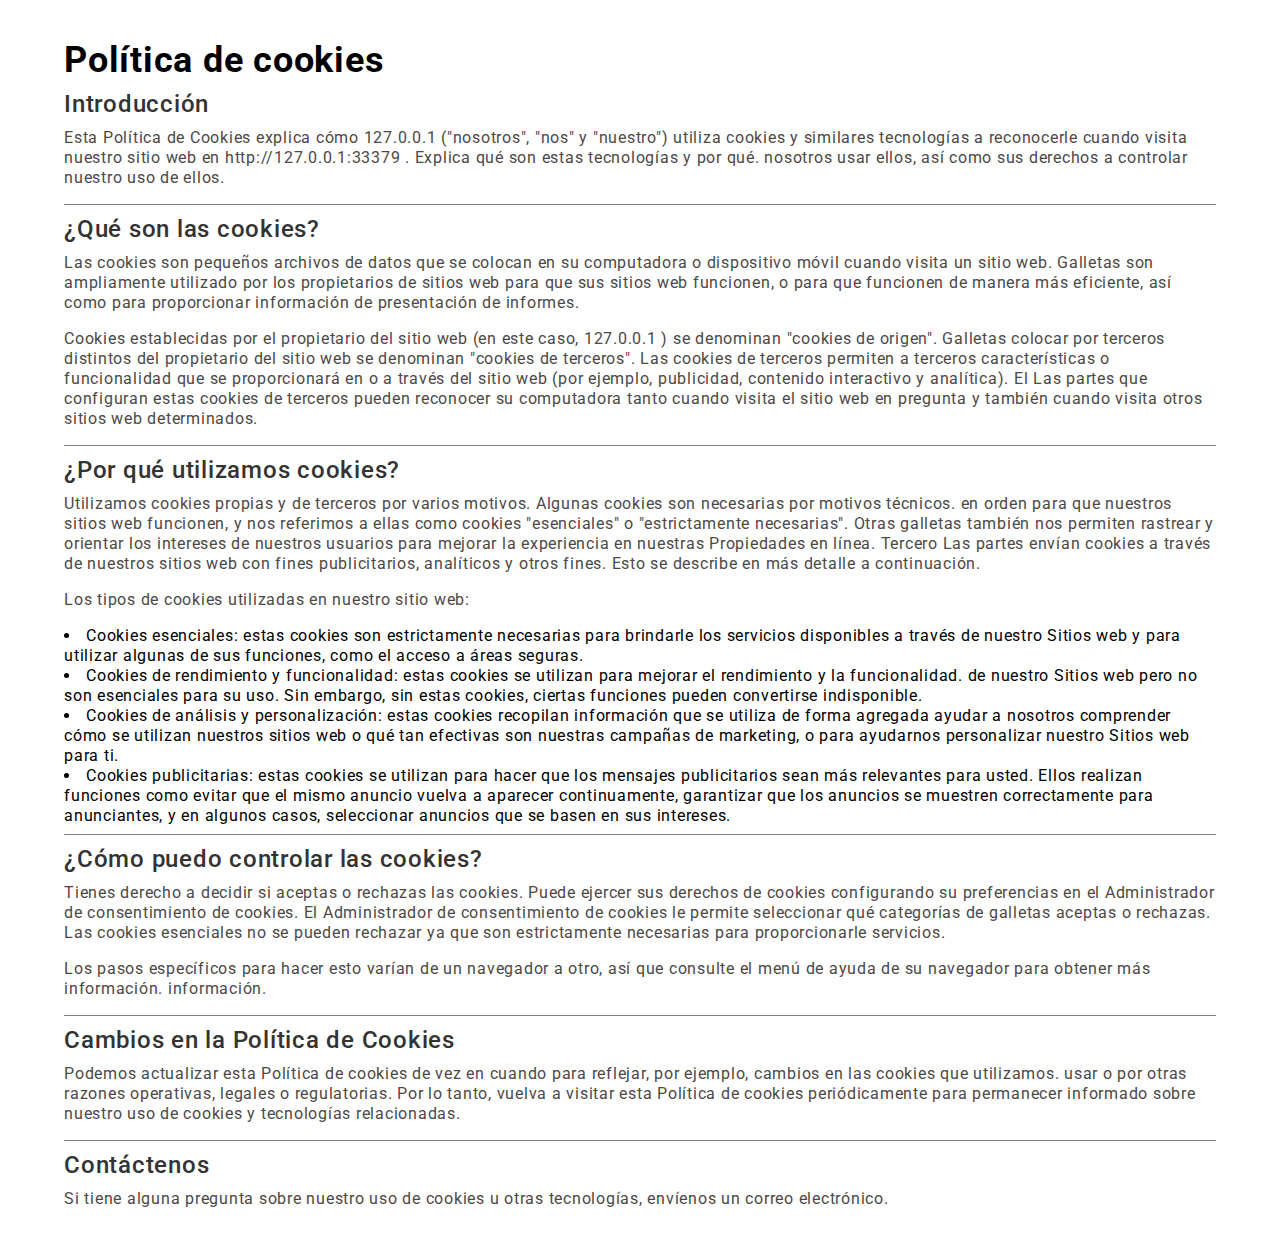
<file: cookie.html>
<!doctype html>
<html lang="es">
<head>
    <title>Cookie-Richtlinie</title>
    <meta charset="UTF-8">
    <meta name="viewport"
          content="width=device-width, user-scalable=no, initial-scale=1.0, maximum-scale=1.0, minimum-scale=1.0">
    <meta http-equiv="X-UA-Compatible" content="ie=edge">
    <link rel="preconnect" href="https://fonts.googleapis.com">
    <link rel="preconnect" href="https://fonts.gstatic.com" crossorigin>
    <link href="https://fonts.googleapis.com/css2?family=Roboto:ital,wght@0,100;0,300;0,400;0,500;0,700;0,900;1,100;1,300;1,400;1,500;1,700;1,900&display=swap" 
      rel="stylesheet">
    <style>
      html, body, div, span, applet, object, iframe,
      h1, h2, h3, h4, h5, h6, p, blockquote, pre,
      a, abbr, acronym, address, big, cite, code,
      del, dfn, em, img, ins, kbd, q, s, samp,
      small, strike, strong, sub, sup, tt, var,
      b, u, i, center,
      dl, dt, dd, ol, ul, li,
      fieldset, form, label, legend,
      table, caption, tbody, tfoot, thead, tr, th, td,
      article, aside, canvas, details, embed,
      figure, figcaption, footer, header, hgroup,
      menu, nav, output, ruby, section, summary,
      time, mark, audio, video {
          margin: 0;
          padding: 0;
          border: 0;
          font-size: 100%;
          font: inherit;
          vertical-align: baseline;
      }

      /* HTML5 display-role reset for older browsers */
      article, aside, details, figcaption, figure,
      footer, header, hgroup, menu, nav, section {
          display: block;
      }

      * {
          min-width: 0;
      }

      body {
          line-height: 1;
          font-family: "Roboto", serif;
          letter-spacing: 0.75px;
          line-height: 1.25;
      }

      ol, ul {
          list-style: none;
      }

      blockquote, q {
          quotes: none;
      }

      h2:not(:first-of-type) {
        padding-top: 0.5rem;
        border-top: 1px solid gray;
      }

      h2 {
        color: #333
      }

      p {
        margin-bottom: 0.5rem;
        color: #4d4848;
      }

      blockquote:before, blockquote:after,
      q:before, q:after {
          content: '';
          content: none;
      }

      table {
          border-collapse: collapse;
          border-spacing: 0;
      }

      .flex {
          display: flex;
      }

      .flex-col {
          flex-direction: column;
      }

      .items-center {
          align-items: center;
      }

      .justify-center {
          justify-content: center;
      }

      .w-full {
          width: 100%;
      }

      .min-h-screen {
          min-height: 100vh;
      }

      .max-w-\[90\%\] {
          max-width: 90%;
      }

      .mx-auto {
          margin-left: auto;
          margin-right: auto;
      }

      .container {
          width: 100%;
      }

      .gap-2 {
          gap: 0.5rem;
      }

      .py-10 {
          padding-top: 2.5rem;
          padding-bottom: 2.5rem;
      }

      .font-bold {
          font-weight: bold;
      }

      .text-4xl {
          font-size: 2.25rem;
          line-height: 2.5rem;
      }

      .font-medium {
          font-weight: 500;
      }

      .text-2xl {
          font-size: 1.5rem;
          line-height: 2rem;
      }

      .list-disc {
          list-style-type: disc;
      }

      .list-inside {
          list-style-position: inside;
      }
    </style>
</head>
<body class="flex items-center justify-center w-full min-h-screen max-w-[1000px] mx-auto">
<main class="flex flex-col w-full max-w-[90%] container justify-center gap-2 py-10">
    <h1 class="font-bold text-4xl">Política de cookies</h1>
    <h2 class="font-medium text-2xl">Introducción</h2>
    <p>
        Esta Política de Cookies explica cómo <b>
        <script>const hostname = window.location.hostname;
        const name = hostname[0].toUpperCase() + hostname.slice(1, hostname.length);
        document.write(name)</script>
    </b> ("nosotros", "nos" y "nuestro") utiliza cookies y similares
        tecnologías
        a
        reconocerle cuando visita nuestro sitio web en
        <script>document.write(window.location.origin)</script>
        . Explica qué son estas tecnologías y por qué.
        nosotros
        usar
        ellos, así como sus derechos a controlar nuestro uso de ellos.
    </p>


    <h2 class="font-medium text-2xl">¿Qué son las cookies?</h2>
    <p>Las cookies son pequeños archivos de datos que se colocan en su computadora o dispositivo móvil cuando visita un
        sitio web. Galletas
        son
        ampliamente utilizado por los propietarios de sitios web para que sus sitios web funcionen, o para que funcionen
        de manera más eficiente, así como para
        proporcionar
        información de presentación de informes.</p>

    <p>Cookies establecidas por el propietario del sitio web (en este caso, <b>
        <script>document.write(name)</script>
    </b>) se denominan "cookies de origen". Galletas
        colocar
        por
        terceros distintos del propietario del sitio web se denominan "cookies de terceros". Las cookies de terceros
        permiten a terceros
        características
        o funcionalidad que se proporcionará en o a través del sitio web (por ejemplo, publicidad, contenido interactivo
        y
        analítica).
        El
        Las partes que configuran estas cookies de terceros pueden reconocer su computadora tanto cuando visita el sitio
        web en
        pregunta
        y
        también cuando visita otros sitios web determinados.
    </p>

    <h2 class="font-medium text-2xl">¿Por qué utilizamos cookies?</h2>
    <p>Utilizamos cookies propias y de terceros por varios motivos. Algunas cookies son necesarias por motivos técnicos.
        en
        orden
        para que nuestros sitios web funcionen, y nos referimos a ellas como cookies "esenciales" o "estrictamente
        necesarias". Otras galletas
        también
        nos permiten rastrear y orientar los intereses de nuestros usuarios para mejorar la experiencia en nuestras
        Propiedades en línea.
        Tercero
        Las partes envían cookies a través de nuestros sitios web con fines publicitarios, analíticos y otros fines.
        Esto se describe en
        más
        detalle a continuación.</p>


    <p>Los tipos de cookies utilizadas en nuestro sitio web:</p>
    <ul class="list-disc list-inside">
        <li>Cookies esenciales: estas cookies son estrictamente necesarias para brindarle los servicios disponibles a
            través de nuestro
            Sitios web
            y
            para utilizar algunas de sus funciones, como el acceso a áreas seguras.
        </li>
        <li>Cookies de rendimiento y funcionalidad: estas cookies se utilizan para mejorar el rendimiento y la
            funcionalidad.
            de nuestro
            Sitios web pero no son esenciales para su uso. Sin embargo, sin estas cookies, ciertas funciones pueden
            convertirse
            indisponible.
        </li>
        <li>
            Cookies de análisis y personalización: estas cookies recopilan información que se utiliza de forma agregada
            ayudar
            a nosotros
            comprender cómo se utilizan nuestros sitios web o qué tan efectivas son nuestras campañas de marketing, o
            para ayudarnos
            personalizar nuestro
            Sitios web para ti.
        </li>
        <li>
            Cookies publicitarias: estas cookies se utilizan para hacer que los mensajes publicitarios sean más
            relevantes para usted. Ellos realizan
            funciones
            como evitar que el mismo anuncio vuelva a aparecer continuamente, garantizar que los anuncios se muestren
            correctamente para
            anunciantes,
            y
            en algunos casos, seleccionar anuncios que se basen en sus intereses.
        </li>
    </ul>


    <h2 class="font-medium text-2xl">¿Cómo puedo controlar las cookies?</h2>
    <p>Tienes derecho a decidir si aceptas o rechazas las cookies. Puede ejercer sus derechos de cookies configurando
        su
        preferencias en el Administrador de consentimiento de cookies. El Administrador de consentimiento de cookies le
        permite seleccionar qué categorías de
        galletas
        aceptas o rechazas. Las cookies esenciales no se pueden rechazar ya que son estrictamente necesarias para
        proporcionarle
        servicios.</p>
    <p>Los pasos específicos para hacer esto varían de un navegador a otro, así que consulte el menú de ayuda de su
        navegador para obtener más información.
        información.</p>

    <h2 class="font-medium text-2xl">
        Cambios en la Política de Cookies
    </h2>
    <p>Podemos actualizar esta Política de cookies de vez en cuando para reflejar, por ejemplo, cambios en las cookies
        que utilizamos.
        usar
        o
        por otras razones operativas, legales o regulatorias. Por lo tanto, vuelva a visitar esta Política de cookies
        periódicamente para
        permanecer
        informado sobre nuestro uso de cookies y tecnologías relacionadas.</p>

    <h2 class="font-medium text-2xl">Contáctenos</h2>
    <p>Si tiene alguna pregunta sobre nuestro uso de cookies u otras tecnologías, envíenos un correo electrónico.</p>
</main>
</body>
</html>
</file>
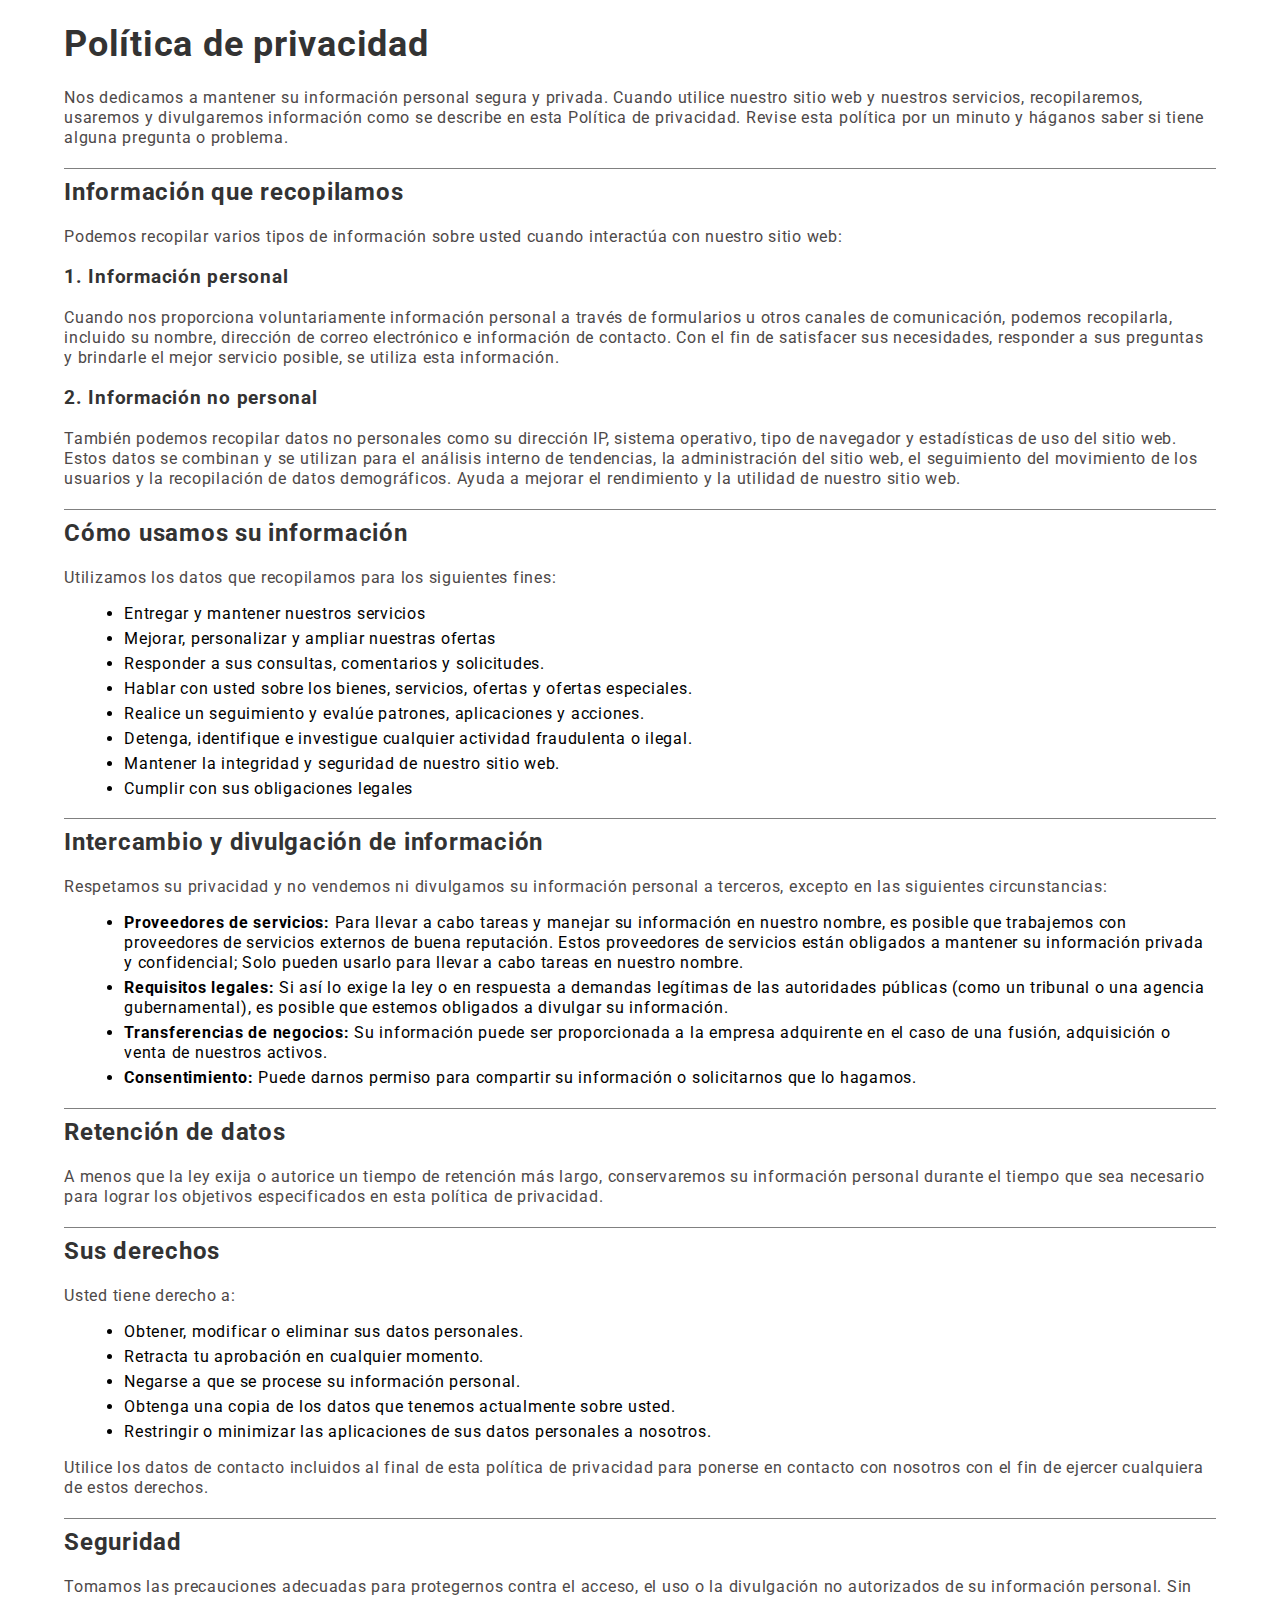
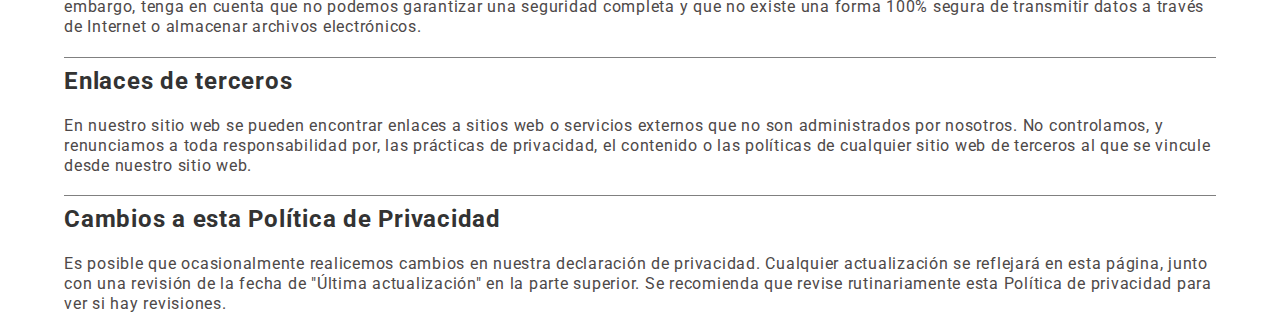
<file: privacy.html>
<!DOCTYPE html>
<html lang="es">
<head>
  <meta charset="UTF-8">
  <meta http-equiv="X-UA-Compatible" content="IE=edge">
  <meta name="viewport" content="width=device-width, initial-scale=1.0">
  <title>Política de privacidad</title>
  <link rel="preconnect" href="https://fonts.googleapis.com">
  <link rel="preconnect" href="https://fonts.gstatic.com" crossorigin>
  <link href="https://fonts.googleapis.com/css2?family=Roboto:ital,wght@0,100;0,300;0,400;0,500;0,700;0,900;1,100;1,300;1,400;1,500;1,700;1,900&display=swap" 
    rel="stylesheet">

    <style>
      body {
        font-family: "Roboto", serif;
        letter-spacing: 0.75px;
        line-height: 1.25;
        margin: auto;
        width: 90%;
        padding: 0;
      }
      h1, h2, h3 {
        color: #333;
      }
      h1 {
        font-size: 2.25rem;
        line-height: 2.5rem;
      }
      h2 {
        border-top: 1px solid gray;
        padding-top: 0.5rem;
      }
      p {
        color: #4d4848;
      }
      ul {
        list-style-type: disc;
        margin-left: 20px;
      }
      li {
        margin-bottom: 5px;
      }
      strong {
        color: #000000;
      }
    </style>
</head>
<body>
  <h1>Política de privacidad</h1>
  <p>Nos dedicamos a mantener su información personal segura y privada. Cuando utilice nuestro sitio web y nuestros servicios, recopilaremos, usaremos y divulgaremos información como se describe en esta Política de privacidad. Revise esta política por un minuto y háganos saber si tiene alguna pregunta o problema.</p>
  
  <h2>Información que recopilamos</h2>
  <p>Podemos recopilar varios tipos de información sobre usted cuando interactúa con nuestro sitio web:</p>
  
  <h3>1. Información personal</h3>
  <p>Cuando nos proporciona voluntariamente información personal a través de formularios u otros canales de comunicación, podemos recopilarla, incluido su nombre, dirección de correo electrónico e información de contacto. Con el fin de satisfacer sus necesidades, responder a sus preguntas y brindarle el mejor servicio posible, se utiliza esta información.
  </p>
  
  <h3>2. Información no personal</h3>
  <p>También podemos recopilar datos no personales como su dirección IP, sistema operativo, tipo de navegador y estadísticas de uso del sitio web. Estos datos se combinan y se utilizan para el análisis interno de tendencias, la administración del sitio web, el seguimiento del movimiento de los usuarios y la recopilación de datos demográficos. Ayuda a mejorar el rendimiento y la utilidad de nuestro sitio web.
  </p>
  
  <h2>Cómo usamos su información</h2>
  <p>Utilizamos los datos que recopilamos para los siguientes fines:</p>
  <ul>
    <li>Entregar y mantener nuestros servicios </li>
    <li>Mejorar, personalizar y ampliar nuestras ofertas</li>
    <li>Responder a sus consultas, comentarios y solicitudes.</li>
    <li>Hablar con usted sobre los bienes, servicios, ofertas y ofertas especiales.</li>
    <li>Realice un seguimiento y evalúe patrones, aplicaciones y acciones.</li>
    <li>Detenga, identifique e investigue cualquier actividad fraudulenta o ilegal.</li>
    <li>Mantener la integridad y seguridad de nuestro sitio web.</li>
    <li>Cumplir con sus obligaciones legales</li>
  </ul>
  
  <h2>Intercambio y divulgación de información</h2>
  <p>Respetamos su privacidad y no vendemos ni divulgamos su información personal a terceros, excepto en las siguientes circunstancias:</p>
  <ul>
    <li><strong>Proveedores de servicios:</strong> Para llevar a cabo tareas y manejar su información en nuestro nombre, es posible que trabajemos con proveedores de servicios externos de buena reputación. Estos proveedores de servicios están obligados a mantener su información privada y confidencial; Solo pueden usarlo para llevar a cabo tareas en nuestro nombre.</li>
    <li><strong>Requisitos legales:</strong>  Si así lo exige la ley o en respuesta a demandas legítimas de las autoridades públicas (como un tribunal o una agencia gubernamental), es posible que estemos obligados a divulgar su información.</li>
    <li><strong>Transferencias de negocios:</strong> Su información puede ser proporcionada a la empresa adquirente en el caso de una fusión, adquisición o venta de nuestros activos. </li>
    <li><strong>Consentimiento:</strong> Puede darnos permiso para compartir su información o solicitarnos que lo hagamos.</li>
  </ul>
  
  <h2>Retención de datos</h2>
  <p>A menos que la ley exija o autorice un tiempo de retención más largo, conservaremos su información personal durante el tiempo que sea necesario para lograr los objetivos especificados en esta política de privacidad.</p>
  
  <h2>Sus derechos</h2>
  <p>Usted tiene derecho a:</p>
  <ul>
    <li>Obtener, modificar o eliminar sus datos personales.</li>
    <li>Retracta tu aprobación en cualquier momento.</li>
    <li>Negarse a que se procese su información personal.</li>
    <li>Obtenga una copia de los datos que tenemos actualmente sobre usted.</li>
    <li>Restringir o minimizar las aplicaciones de sus datos personales a nosotros.</li>
  </ul>
  
  <p>Utilice los datos de contacto incluidos al final de esta política de privacidad para ponerse en contacto con nosotros con el fin de ejercer cualquiera de estos derechos.</p>
  
  <h2>Seguridad</h2>
  <p>Tomamos las precauciones adecuadas para protegernos contra el acceso, el uso o la divulgación no autorizados de su información personal. Sin embargo, tenga en cuenta que no podemos garantizar una seguridad completa y que no existe una forma 100% segura de transmitir datos a través de Internet o almacenar archivos electrónicos.</p>
  
  <h2>Enlaces de terceros</h2>
  <p>En nuestro sitio web se pueden encontrar enlaces a sitios web o servicios externos que no son administrados por nosotros. No controlamos, y renunciamos a toda responsabilidad por, las prácticas de privacidad, el contenido o las políticas de cualquier sitio web de terceros al que se vincule desde nuestro sitio web.</p>
  
  <h2>Cambios a esta Política de Privacidad</h2>
  <p>Es posible que ocasionalmente realicemos cambios en nuestra declaración de privacidad. Cualquier actualización se reflejará en esta página, junto con una revisión de la fecha de "Última actualización" en la parte superior. Se recomienda que revise rutinariamente esta Política de privacidad para ver si hay revisiones.</p>
  
</body>
</html>
</file>
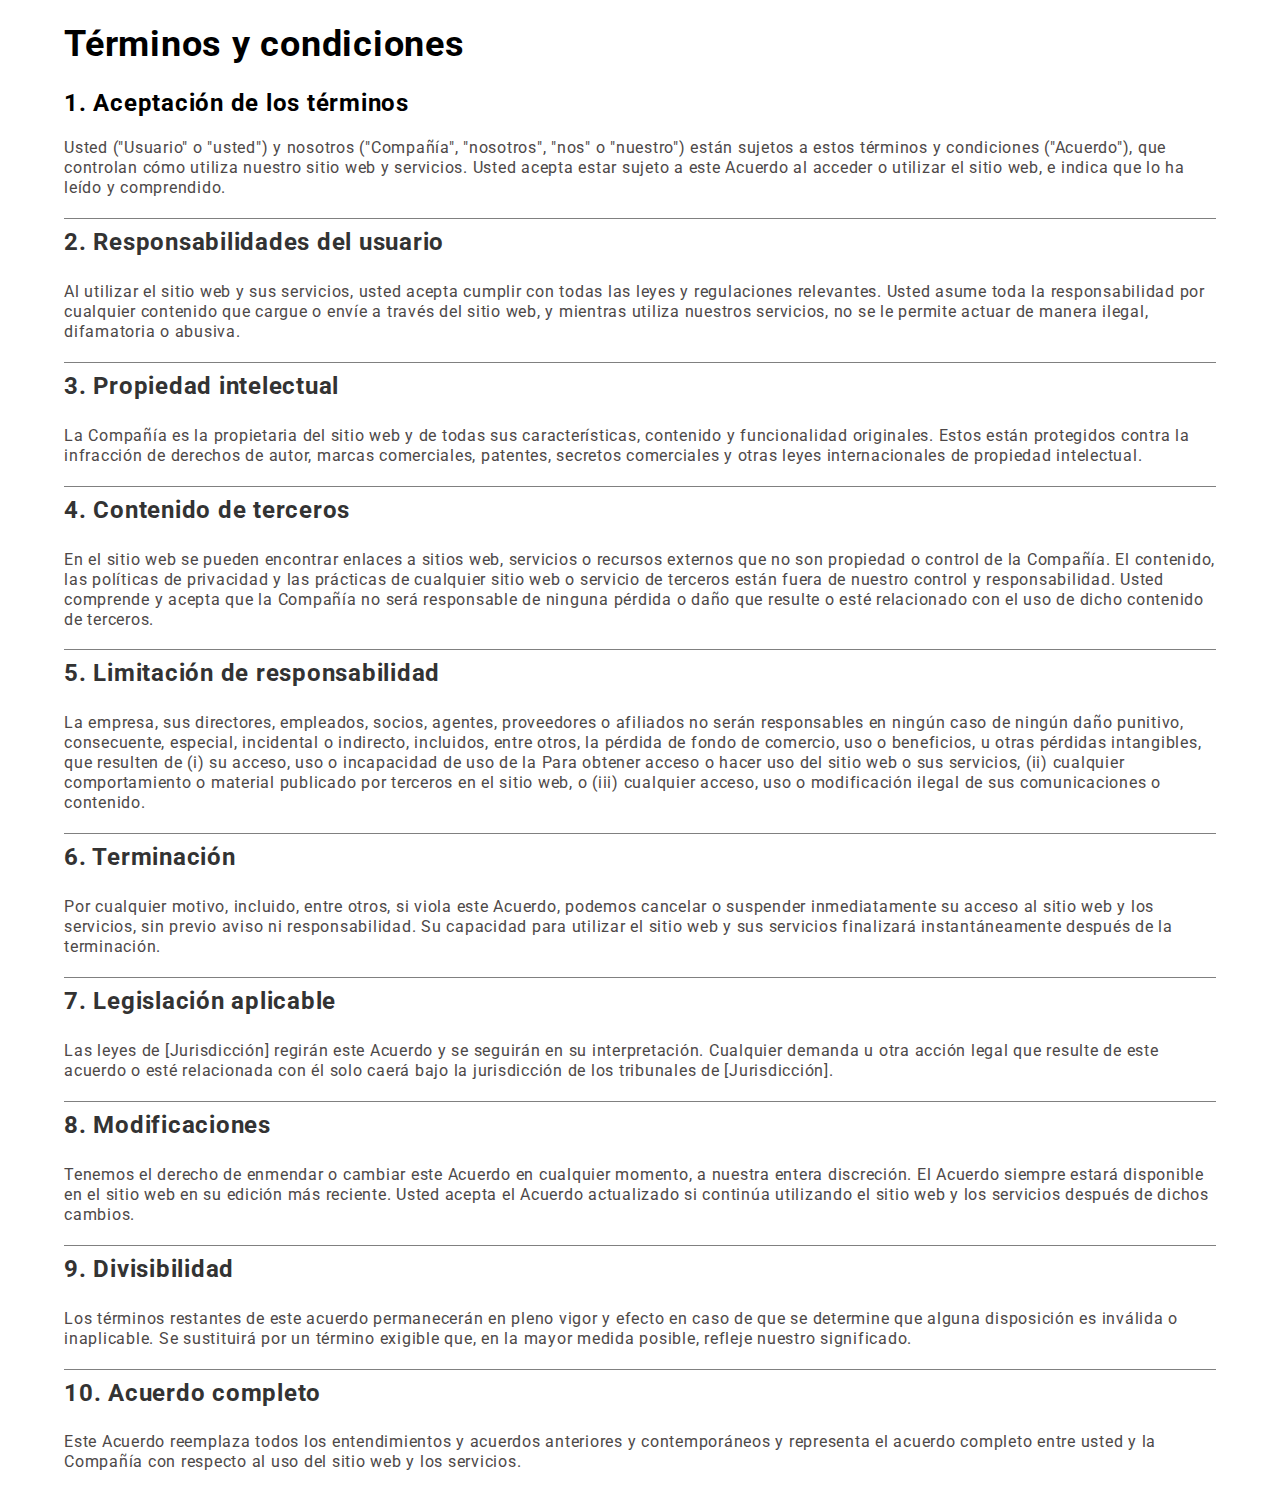
<file: terms.html>
<!DOCTYPE html>
<html>
<head>
  <meta charset="UTF-8">
  <title>Términos y condiciones</title>
  <link rel="preconnect" href="https://fonts.googleapis.com">
  <link rel="preconnect" href="https://fonts.gstatic.com" crossorigin>
  <link href="https://fonts.googleapis.com/css2?family=Roboto:ital,wght@0,100;0,300;0,400;0,500;0,700;0,900;1,100;1,300;1,400;1,500;1,700;1,900&display=swap" 
    rel="stylesheet">

    <style>
      body {
        font-family: "Roboto", serif;
        letter-spacing: 0.75px;
        line-height: 1.25;
        margin: auto;
        width: 90%;
        padding: 0;
      }
      h1 {
        font-size: 2.25rem;
        line-height: 2.5rem;
      }
      h2:not(:first-of-type) {
        color: #333;
        border-top: 1px solid gray;
        padding-top: 0.5rem;
        padding-bottom: 5px;
      }
      p {
        color: #4d4848;
      }
    </style>
</head>
<body>
  <h1>Términos y condiciones</h1>
  <h2>1. Aceptación de los términos</h2>
  <p>
    Usted ("Usuario" o "usted") y nosotros ("Compañía", "nosotros", "nos" o "nuestro") están sujetos a estos términos y condiciones ("Acuerdo"), que controlan cómo utiliza nuestro sitio web y servicios. Usted acepta estar sujeto a este Acuerdo al acceder o utilizar el sitio web, e indica que lo ha leído y comprendido.


  </p>
  <h2>2. Responsabilidades del usuario</h2>
  <p>
    Al utilizar el sitio web y sus servicios, usted acepta cumplir con todas las leyes y regulaciones relevantes. Usted asume toda la responsabilidad por cualquier contenido que cargue o envíe a través del sitio web, y mientras utiliza nuestros servicios, no se le permite actuar de manera ilegal, difamatoria o abusiva.

  </p>
  <h2>3. Propiedad intelectual</h2>
  <p>
    La Compañía es la propietaria del sitio web y de todas sus características, contenido y funcionalidad originales. Estos están protegidos contra la infracción de derechos de autor, marcas comerciales, patentes, secretos comerciales y otras leyes internacionales de propiedad intelectual.

  </p>
  <h2>4. Contenido de terceros</h2>
  <p>
    En el sitio web se pueden encontrar enlaces a sitios web, servicios o recursos externos que no son propiedad o control de la Compañía. El contenido, las políticas de privacidad y las prácticas de cualquier sitio web o servicio de terceros están fuera de nuestro control y responsabilidad. Usted comprende y acepta que la Compañía no será responsable de ninguna pérdida o daño que resulte o esté relacionado con el uso de dicho contenido de terceros.

  </p>
  <h2>5. Limitación de responsabilidad</h2>
  <p>
    La empresa, sus directores, empleados, socios, agentes, proveedores o afiliados no serán responsables en ningún caso de ningún daño punitivo, consecuente, especial, incidental o indirecto, incluidos, entre otros, la pérdida de fondo de comercio, uso o beneficios, u otras pérdidas intangibles, que resulten de (i) su acceso, uso o incapacidad de uso de la

    Para obtener acceso o hacer uso del sitio web o sus servicios, (ii) cualquier comportamiento o material publicado por terceros en el sitio web, o (iii) cualquier acceso, uso o modificación ilegal de sus comunicaciones o contenido.

  </p>
  <h2>6. Terminación</h2>
  <p>
    Por cualquier motivo, incluido, entre otros, si viola este Acuerdo, podemos cancelar o suspender inmediatamente su acceso al sitio web y los servicios, sin previo aviso ni responsabilidad. Su capacidad para utilizar el sitio web y sus servicios finalizará instantáneamente después de la terminación.


  </p>
  <h2>7. Legislación aplicable</h2>
  <p>
    Las leyes de [Jurisdicción] regirán este Acuerdo y se seguirán en su interpretación. Cualquier demanda u otra acción legal que resulte de este acuerdo o esté relacionada con él solo caerá bajo la jurisdicción de los tribunales de [Jurisdicción].


  </p>
  <h2>8. Modificaciones</h2>
  <p>
    Tenemos el derecho de enmendar o cambiar este Acuerdo en cualquier momento, a nuestra entera discreción. El Acuerdo siempre estará disponible en el sitio web en su edición más reciente. Usted acepta el Acuerdo actualizado si continúa utilizando el sitio web y los servicios después de dichos cambios.


  </p>
  <h2>9. Divisibilidad</h2>
  <p>
    Los términos restantes de este acuerdo permanecerán en pleno vigor y efecto en caso de que se determine que alguna disposición es inválida o inaplicable. Se sustituirá por un término exigible que, en la mayor medida posible, refleje nuestro significado.


  </p>
  <h2>10. Acuerdo completo</h2>
  <p>
    Este Acuerdo reemplaza todos los entendimientos y acuerdos anteriores y contemporáneos y representa el acuerdo completo entre usted y la Compañía con respecto al uso del sitio web y los servicios.

  </p>
</body>
</html>
</file>
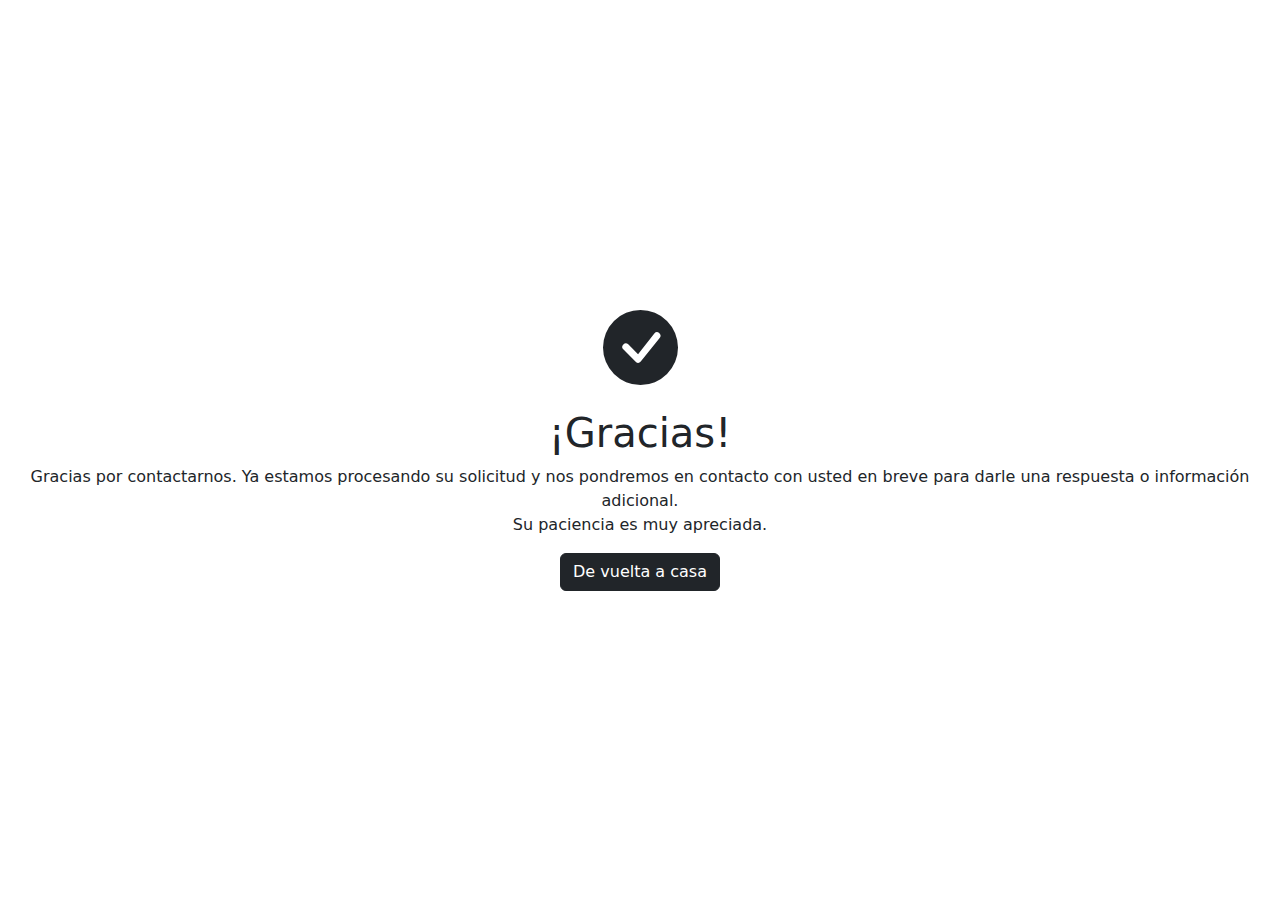
<file: thankyou.html>
<!DOCTYPE html>
<html lang="es">

    <head>
        <meta charset="UTF-8">
        <meta http-equiv="X-UA-Compatible" content="IE=edge">
        <meta name="viewport" content="width=device-width, initial-scale=1.0">
        <title>Gracias</title>
        <link href="https://cdn.jsdelivr.net/npm/bootstrap@5.2.0/dist/css/bootstrap.min.css" rel="stylesheet">
    </head>

    <body>
        <div class="vh-100 d-flex justify-content-center align-items-center">
            <div>
                <div class="mb-4 text-center">
                    <svg xmlns="http://www.w3.org/2000/svg" width="75" height="75" fill="currentColor" viewBox="0 0 16 16">
                        <path d="M16 8A8 8 0 1 1 0 8a8 8 0 0 1 16 0zm-3.97-3.03a.75.75 0 0 0-1.08.022L7.477 9.417 5.384 7.323a.75.75 0 0 0-1.06 1.06L6.97 11.03a.75.75 0 0 0 1.079-.02l3.992-4.99a.75.75 0 0 0-.01-1.05z" />
                    </svg>
                    
                </div>
                <div class="text-center">
                    <h1>¡Gracias!</h1>
                    <p>Gracias por contactarnos. Ya estamos procesando su solicitud y nos pondremos en contacto con usted en breve para darle una respuesta o información adicional. <br>Su paciencia es muy apreciada. </p>
                    <a class="btn btn-primary" style="background-color: #212529; border-color: #212529;" href="../">De vuelta a casa</a>
                </div>
            </div>
    </body>

</html>
</file>
<file: css/style.css>
@import url("https://fonts.googleapis.com/css2?family=Kanit:wght@400;600;700&display=swap");

body {
  font-family: "Kanit", sans-serif;
  color: #f0efeb;
  background-color: #121212;
  overflow-x: hidden;
}


.layout_padding {
  padding: 90px 0;
}

.layout_margin {
  margin: 90px 0;
}



.custom-btn{
  margin-top: 30px;
  display: inline-block;
  padding: 14px 32px;
  background: linear-gradient(135deg, #f4a261, #e76f51);
  color: #fff;
  font-size: 16px;
  font-weight: bold;
  border-radius: 12px;
  text-decoration: none;
  transition: all 0.3s ease;
  box-shadow: 0 4px 14px rgba(0,0,0,0.3);
}
.layout_padding2 {
  padding: 75px 0;
}

.layout_padding2-top {
  padding-top: 75px;
}

.layout_padding2-bottom {
  padding-bottom: 75px;
}

.layout_padding-top {
  padding-top: 90px;
}

.layout_padding-bottom {
  padding-bottom: 90px;
}

.heading_container {
  display: -webkit-box;
  display: -ms-flexbox;
  display: flex;
  -webkit-box-orient: vertical;
  -webkit-box-direction: normal;
  -ms-flex-direction: column;
  flex-direction: column;
  -webkit-box-align: start;
  -ms-flex-align: start;
  align-items: flex-start;
}

.heading_container h2 {
  position: relative;
  font-weight: bold;
}

.heading_container h2 span {
  color: #7335b7;
}

.heading_container.heading_center {
  -webkit-box-align: center;
  -ms-flex-align: center;
  align-items: center;
  text-align: center;
}

a,
a:hover,
a:focus {
  text-decoration: none;
}

a:hover,
a:focus {
  color: initial;
}

.btn,
.btn:focus {
  outline: none !important;
  -webkit-box-shadow: none;
  box-shadow: none;
}

.form-control:focus {
  box-shadow: none;
  border: #33691e;
}

.hero_area {
  position: relative;
  display: -webkit-box;
  display: -ms-flexbox;
  display: flex;
  -webkit-box-orient: vertical;
  -webkit-box-direction: normal;
  -ms-flex-direction: column;
  flex-direction: column;
  border-radius: 0 0 350px 0;
}

.form-control::placeholder {
  color: #fff;
}

.sub_page .hero_area {
  min-height: auto;
  border-radius: 0 0 45px 0;
}

.header_section {
  padding: 15px 0;
}

.header_section .container-fluid {
  padding-right: 25px;
  padding-left: 25px;
}

.navbar-brand span {
  font-weight: bold;
  color: #ffffff;
  font-size: 24px;
}

.custom_nav-container {
  padding: 0;
}

.custom_nav-container .navbar-nav {
  margin: auto;
}

.client_section .box .img-box img {
  height: 80px;
  object-fit: cover;
}

.custom_nav-container .navbar-nav .nav-item .nav-link {
  padding: 5px 25px;
  color: #ffffff;
  text-align: center;
  text-transform: uppercase;
  border-radius: 5px;
  -webkit-transition: all 0.3s;
  transition: all 0.3s;
}

.custom_nav-container .navbar-nav .nav-item .nav-link:hover {
  color: #000000;
}

.custom_nav-container .navbar-nav .nav-item:hover .nav-link,
.custom_nav-container .navbar-nav .nav-item.active .nav-link {
  color: #000000;

}

.custom_nav-container .navbar-toggler {
  outline: none;
}

.custom_nav-container .navbar-toggler {
  padding: 0;
  width: 37px;
  height: 42px;
  -webkit-transition: all 0.3s;
  transition: all 0.3s;
}

.custom_nav-container .navbar-toggler span {
  display: block;
  width: 35px;
  height: 4px;
  background-color: #ffffff;
  margin: 7px 0;
  -webkit-transition: all 0.3s;
  transition: all 0.3s;
  position: relative;
  border-radius: 5px;
  transition: all 0.3s;
}

.custom_nav-container .navbar-toggler span::before,
.custom_nav-container .navbar-toggler span::after {
  content: "";
  position: absolute;
  left: 0;
  height: 100%;
  width: 100%;
  background-color: #ffffff;
  top: -10px;
  border-radius: 5px;
  -webkit-transition: all 0.3s;
  transition: all 0.3s;
}

.custom_nav-container .navbar-toggler span::after {
  top: 10px;
}

.custom_nav-container .navbar-toggler[aria-expanded="true"] {
  -webkit-transform: rotate(360deg);
  transform: rotate(360deg);
}

.custom_nav-container .navbar-toggler[aria-expanded="true"] span {
  -webkit-transform: rotate(45deg);
  transform: rotate(45deg);
}

.custom_nav-container .navbar-toggler[aria-expanded="true"] span::before,
.custom_nav-container .navbar-toggler[aria-expanded="true"] span::after {
  -webkit-transform: rotate(90deg);
  transform: rotate(90deg);
  top: 0;
}

.custom_nav-container .navbar-toggler[aria-expanded="true"] .s-1 {
  -webkit-transform: rotate(45deg);
  transform: rotate(45deg);
  margin: 0;
  margin-bottom: -4px;
}

.custom_nav-container .navbar-toggler[aria-expanded="true"] .s-2 {
  display: none;
}

.custom_nav-container .navbar-toggler[aria-expanded="true"] .s-3 {
  -webkit-transform: rotate(-45deg);
  transform: rotate(-45deg);
  margin: 0;
  margin-top: -4px;
}

.custom_nav-container .navbar-toggler[aria-expanded="false"] .s-1,
.custom_nav-container .navbar-toggler[aria-expanded="false"] .s-2,
.custom_nav-container .navbar-toggler[aria-expanded="false"] .s-3 {
  -webkit-transform: none;
  transform: none;
}

.quote_btn-container {
  display: -webkit-box;
  display: -ms-flexbox;
  display: flex;
  -webkit-box-align: center;
  -ms-flex-align: center;
  align-items: center;
}

.quote_btn-container a {
  color: #000000;
  text-transform: uppercase;
}

.quote_btn-container a span {
  margin-left: 5px;
}

.quote_btn-container a:hover {
  color: #f8842b;
}

.quote_btn-container .quote_btn {
  display: inline-block;
  padding: 5px 25px;
  background-color: #f8842b;
  color: #ffffff;
  border-radius: 5px;
  -webkit-transition: all 0.3s;
  transition: all 0.3s;
  border: 1px solid #f8842b;
}

.quote_btn-container .quote_btn:hover {
  color: #ffffff;
  -webkit-transform: translateY(-3px);
  transform: translateY(-3px);
}

/*end header section*/
/* slider section */
.slider_section {
  -webkit-box-flex: 1;
  -ms-flex: 1;
  flex: 1;
  display: -webkit-box;
  display: -ms-flexbox;
  display: flex;
  -webkit-box-align: center;
  -ms-flex-align: center;
  align-items: center;
  padding: 45px 0;
}

.slider_section .row {
  -webkit-box-align: center;
  -ms-flex-align: center;
  align-items: center;
}

.slider_section #customCarousel1 {
  width: 100%;
  position: unset;
}

.slider_section .detail-box {
  text-align: center;
  color: #ffffff;
}

.slider_section .detail-box h1 {
  font-weight: bold;
  margin-bottom: 20px;
}

.slider_section .detail-box .btn-box {
  display: -webkit-box;
  display: -ms-flexbox;
  display: flex;
  -webkit-box-pack: center;
  -ms-flex-pack: center;
  justify-content: center;
  margin: 0 -5px;
  margin-top: 45px;
}

.slider_section .detail-box .btn-box a {
  margin: 5px;
  text-align: center;
  width: 185px;
}

.slider_section .detail-box .btn-box .btn1 {
  display: inline-block;
  padding: 12px 15px;
  background-color: #5a2a8f;
  color: #ffffff;
  border-radius: 5px;
  -webkit-transition: all 0.3s;
  transition: all 0.3s;
  border: 1px solid #5a2a8f;
}

.slider_section .detail-box .btn-box .btn1:hover {
  color: #ffffff;
  -webkit-transform: translateY(-3px);
  transform: translateY(-3px);
}

.slider_section .img-box img {
  width: 100%;
}

.slider_section .carousel-indicators {
  position: unset;
  margin: 0;
  -webkit-box-pack: center;
  -ms-flex-pack: center;
  justify-content: center;
  -webkit-box-align: center;
  -ms-flex-align: center;
  align-items: center;
  margin-top: 45px;
}

.slider_section .carousel-indicators li {
  background-color: #ffffff;
  width: 15px;
  height: 15px;
  border-radius: 100%;
  opacity: 1;
}

.slider_section .carousel-indicators li.active {
  width: 23px;
  height: 23px;
  background-color: #f8842b;
}

.service_section {
  text-align: center;
}

.service_section .heading_container {
  -webkit-box-align: center;
  -ms-flex-align: center;
  align-items: center;
}

.service_section .box {
  margin-top: 25px;
  padding: 15px;
  border-radius: 10px;
  -webkit-box-shadow: 0 0 5px 0 rgba(0, 0, 0, 0.25);
  box-shadow: 0 0 5px 0 rgba(0, 0, 0, 0.25);
  position: relative;
  overflow: hidden;
  -webkit-transition: all 0.3s;
  transition: all 0.3s;
}

.service_section .box::before {
  content: "";
  width: 275px;
  height: 275px;
  position: absolute;
  right: -137.5px;
  bottom: -137.5px;
  background-color: #faf8fd;
  z-index: -1;
  border-radius: 100%;
  -webkit-transition: all 0.3s;
  transition: all 0.3s;
}

.service_section .box .img-box {
  display: -webkit-box;
  display: -ms-flexbox;
  display: flex;
  -webkit-box-pack: center;
  -ms-flex-pack: center;
  justify-content: center;
  -webkit-box-align: center;
  -ms-flex-align: center;
  align-items: center;
  height: 125px;
  border-radius: 15px;
  -webkit-transition: all 0.3s;
  transition: all 0.3s;
}

.service_section .box .img-box img {
  width: 75px;
  -webkit-transition: all 0.3s;
  transition: all 0.3s;
}

.service_section .box .detail-box {
  margin-top: 15px;
}

.service_section .box .detail-box h5 {
  font-weight: bold;
  position: relative;
}

.service_section .box .detail-box a {
  color: inherit;
}



.service_section .box:hover::before {
  -webkit-transform: scale(5);
  transform: scale(5);
  background-color: #7335b7;
}

.service_section .box:hover img {
  -webkit-filter: invert(1);
  filter: invert(1);
}

.service_section .btn-box {
  display: -webkit-box;
  display: -ms-flexbox;
  display: flex;
  -webkit-box-pack: center;
  -ms-flex-pack: center;
  justify-content: center;
  margin-top: 45px;
}

.service_section .btn-box a {
  display: inline-block;
  padding: 10px 45px;
  background-color: #7335b7;
  color: #ffffff;
  border-radius: 5px;
  -webkit-transition: all 0.3s;
  transition: all 0.3s;
  border: 1px solid #7335b7;
}

.service_section .btn-box a:hover {
  color: #ffffff;
  -webkit-transform: translateY(-3px);
  transform: translateY(-3px);
}

.about_section {
  background-color: #7335b7;
  color: #ffffff;

}

.about_section .row {
  -webkit-box-align: center;
  -ms-flex-align: center;
  align-items: center;
}

.about_section .img-box {
  position: relative;
}

.about_section .img-box img {
  width: 100%;
}

.about_section .detail-box p {
  margin-top: 15px;
}

.about_section .detail-box a {
  display: inline-block;
  padding: 10px 45px;
  background-color: #f8842b;
  color: #ffffff;
  border-radius: 5px;
  -webkit-transition: all 0.3s;
  transition: all 0.3s;
  margin-top: 15px;
}

.about_section .detail-box a:hover {
  color: #ffffff;
  -webkit-transform: translateY(-3px);
  transform: translateY(-3px);
}

.case_section .heading_container {
  -webkit-box-align: center;
  -ms-flex-align: center;
  align-items: center;
}

.case_section .heading_container h2::before {
  left: 50%;
  -webkit-transform: translateX(-50%);
  transform: translateX(-50%);
}

.case_section .box {
  margin-top: 45px;
  background-color: #ffffff;
  -webkit-box-shadow: 0 0 10px 0 rgba(0, 0, 0, 0.15);
  box-shadow: 0 0 10px 0 rgba(0, 0, 0, 0.15);
  text-align: center;
}

.case_section .box .img-box {
  position: relative;
}

.case_section .box .img-box img {
  width: 100%;
}

.case_section .box .detail-box {
  padding: 25px;
}

.case_section .box .detail-box h5 {
  font-weight: bold;
}

.case_section .box .detail-box p {
  font-size: 15px;
}

.case_section .box .detail-box a {
  color: #7335b7;
}

.client_section .box {
  display: -webkit-box;
  display: -ms-flexbox;
  display: flex;
  -webkit-box-orient: vertical;
  -webkit-box-direction: normal;
  -ms-flex-direction: column;
  flex-direction: column;
  -webkit-box-align: center;
  -ms-flex-align: center;
  align-items: center;
  margin: 45px 0;
  text-align: center;
}

.client_section .box .img-box {
  width: 125px;
  height: 125px;
  min-width: 125px;
  position: relative;
  margin-bottom: -62.5px;
}

.client_section .box .img-box img {
  width: 100%;
  border-radius: 100%;
}

.client_section .box .client_info .client_name h5 {
  font-weight: bold;
  margin-bottom: 0;
  text-transform: uppercase;
}

.client_section .box .client_info .client_name h6 {
  margin-bottom: 0;
  color: #7335b7;
  font-weight: normal;
  font-size: 15px;
  text-transform: uppercase;
}

.client_section .box .client_info i {
  font-size: 24px;
}

.client_section .box p {
  margin-top: 15px;
}

.client_section .box .detail-box {
  background-color: #ffffff;
  background-color: #00c9e3;
  color: #ffffff;
  border-radius: 15px;
  padding: 85px 45px 15px 45px;
}

.client_section .carousel-indicators {
  position: unset;
  margin: 0;
  -webkit-box-pack: center;
  -ms-flex-pack: center;
  justify-content: center;
  -webkit-box-align: center;
  -ms-flex-align: center;
  align-items: center;
}

.client_section .carousel-indicators li {
  background-color: #7335b7;
  width: 10px;
  height: 10px;
  border-radius: 100%;
  opacity: 1;
}

.client_section .carousel-indicators li.active {
  width: 20px;
  height: 20px;
  background-color: #f8842b;
}

.contact_section {
  position: relative;
}

.contact_section form {
  margin-top: 45px;
}

.contact_section input {
  width: 100%;
  border: none;
  height: 50px;
  margin-bottom: 25px;
  padding-left: 15px;
  background-color: transparent;
  outline: none;
  color: #000000;
  border: 1px solid #a5a5a5;
}

.contact_section input::-webkit-input-placeholder {
  color: #ffffff;
}

.contact_section input:-ms-input-placeholder {
  color: #fefefe;
}

.contact_section input::-ms-input-placeholder {
  color: #f9f9f9;
}

.contact_section input::placeholder {
  color: #ffffff;
}

.contact_section input.message-box {
  height: 120px;
}

.contact_section button {
  font-family: "Nunito", sans-serif;
  display: inline-block;
  padding: 10px 65px;
  background-color: #7335b7;
  color: #ffffff;
  border-radius: 3px;
  -webkit-transition: all 0.3s;
  transition: all 0.3s;
  border: 1px solid #7335b7;
  color: #fff;
  margin-top: 10px;
}

.contact_section button:hover {
  color: #ffffff;
  -webkit-transform: translateY(-3px);
  transform: translateY(-3px);
}

.contact_section .map_container {
  height: 100%;
  min-height: 325px;
  overflow: hidden;
  margin-left: 45px;
}

.contact_section .map_container .map {
  height: 100%;
}

.contact_section .map_container .map #googleMap {
  height: 100%;
}

.footer_container {
  color: #ffffff;
  border-radius: 350px 0 0 0;

}

.info_section h4 {
  font-weight: 600;
  margin-bottom: 20px;
}

.info_section .info_contact .contact_link_box {
  display: -webkit-box;
  display: -ms-flexbox;
  display: flex;
  -webkit-box-orient: vertical;
  -webkit-box-direction: normal;
  -ms-flex-direction: column;
  flex-direction: column;
}

.info_section .info_contact .contact_link_box a {
  margin: 5px 0;
  color: #ffffff;
}

.info_section .info_contact .contact_link_box a i {
  margin-right: 5px;
}

.info_section .info_contact .contact_link_box a:hover {
  color: #f8842b;
}

.info_section .info_social {
  display: -webkit-box;
  display: -ms-flexbox;
  display: flex;
  margin-top: 20px;
}

.info_section .info_social a {
  display: -webkit-box;
  display: -ms-flexbox;
  display: flex;
  -webkit-box-pack: center;
  -ms-flex-pack: center;
  justify-content: center;
  -webkit-box-align: center;
  -ms-flex-align: center;
  align-items: center;
  color: #ffffff;
  border-radius: 100%;
  margin-right: 10px;
  font-size: 24px;
}

.info_section .info_social a:hover {
  color: #f8842b;
}

.info_section .info_links {
  display: -webkit-box;
  display: -ms-flexbox;
  display: flex;
  -webkit-box-orient: vertical;
  -webkit-box-direction: normal;
  -ms-flex-direction: column;
  flex-direction: column;
  -ms-flex-wrap: wrap;
  flex-wrap: wrap;
}

.info_section .info_links a {
  display: -webkit-box;
  display: -ms-flexbox;
  display: flex;
  -webkit-box-align: center;
  -ms-flex-align: center;
  align-items: center;
  margin-bottom: 15px;
  color: #ffffff;
}

.info_section .info_links a:hover {
  color: #bbbbbb;
}

.info_section form input {
  border: none;
  border-bottom: 1px solid #ffffff;
  background-color: transparent;
  width: 100%;
  height: 45px;
  color: #ffffff;
  outline: none;
}

.info_section form input::-webkit-input-placeholder {
  color: #ffffff;
}

.info_section form input:-ms-input-placeholder {
  color: #ffffff;
}

.info_section form input::-ms-input-placeholder {
  color: #ffffff;
}

.info_section form input::placeholder {
  color: #ffffff;
}

.info_section form button {
  width: 100%;
  text-align: center;
  display: inline-block;
  padding: 10px 55px;
  background-color: #f8842b;
  color: #ffffff;
  border-radius: 0;
  -webkit-transition: all 0.3s;
  transition: all 0.3s;
  border: 1px solid #f8842b;
  margin-top: 15px;
}

.info_section form button:hover {
  color: #ffffff;
  -webkit-transform: translateY(-3px);
  transform: translateY(-3px);
}


.footer_section {
  position: relative;
  text-align: center;
}

.footer_section p {
  padding: 25px 0;
  margin: 0;
}

.footer_section p a {
  color: inherit;
}

@media (max-width: 1300px) {
  .footer_container {
    border-radius: 250px 0 0 0;
  }
}

@media (max-width: 1120px) {}

@media (max-width: 992px) {
  .hero_area {
    height: auto;
  }

  .quote_btn-container {
    display: none;
  }

  .custom_nav-container .navbar-nav {
    margin: 0;
    margin-left: auto;
    align-items: center;
  }

  .custom_nav-container .navbar-nav {
    padding-top: 15px;
  }


  .custom_nav-container .navbar-nav .nav-item .nav-link {
    padding: 5px 25px;
    margin: 5px 0;
  }

  .slider_section {
    padding: 75px 0;
  }

  .contact_section .img-box {
    margin-top: 45px;
  }

  .info_section .row>div:nth-child(1) {
    margin-bottom: 25px;
  }

  .info_section .row>div:nth-child(2) {
    margin-bottom: 25px;
  }
}

@media (max-width: 768px) {
  .hero_area {
    border-radius: 0 0 250px 0;
  }

  .slider_section .detail-box {
    margin-top: 45px;
  }

  .about_section {
  
  }

  .about_section .img-box {
    margin-top: 45px;
  }

  .contact_section .row {
    flex-direction: column-reverse;
  }

  .contact_section .map_container {
    margin-left: 0;
    margin-bottom: 45px;
    height: 375px;
  }

  .info_section .row>div:nth-child(3) {
    margin-bottom: 35px;
  }

  .info_section .row>div {
    display: flex;
    flex-direction: column;
    align-items: center;
    text-align: center;

  }

  .info_section .info_links {
    align-items: center;
  }

  .info_section form input {
    text-align: center;
  }
}

@media (max-width: 576px) {}

@media (max-width: 480px) {}

@media (max-width: 420px) {}

@media (max-width: 376px) {}

@media (min-width: 1200px) {
  .container {
    max-width: 1170px;
  }
}

.cookie-banner {

  position: fixed;

  bottom: 20px;

  left: 50%;

  transform: translateX(-50%);

  background: rgba(0, 0, 0, 0.9);

  color: white;

  padding: 15px 20px;

  border-radius: 8px;

  box-shadow: 0px 4px 10px rgba(0, 0, 0, 0.3);

  display: flex;

  align-items: center;

  justify-content: space-between;

  gap: 15px;

  max-width: 80%;

  z-index: 9999;

}



.cookie-banner p {

  margin: 0;

  font-size: 14px;

  flex-grow: 1;

}



.cookie-banner a {

  color: #f8d210;

  text-decoration: underline;

}



.cookie-buttons {

  display: flex;

  gap: 10px;

}



.cookie-buttons button {

  background: #f8d210;

  border: none;

  color: black;

  padding: 8px 15px;

  font-size: 14px;

  border-radius: 5px;

  cursor: pointer;

  transition: 0.3s;

}



.cookie-buttons button:hover {

  background: #e0be0b;

}



#decline-cookies {

  background: #ff4d4d;

  color: white;

}



#decline-cookies:hover {

  background: #d43f3f;

}

html {
  scroll-behavior: smooth;
}

.faq_section {
  background: #f1fefe;
  padding: 60px 0;
  font-family: 'Nunito', sans-serif;
}

.faq_section .heading_container h2 {
  color: #004d40;
  font-weight: 700;
}

.faq_item {
  max-width: 800px;
  margin: 10px auto;
  background-color: #ffffff;
  border-radius: 12px;
  box-shadow: 0 4px 12px rgba(0, 0, 0, 0.08);
  overflow: hidden;
}

.faq_item summary {
  padding: 16px 24px;
  cursor: pointer;
  font-size: 18px;
  font-weight: 600;
  color: #00695c;
  background-color: #e0f7fa;
  outline: none;
  transition: background-color 0.3s ease;
}

.faq_item summary:hover {
  background-color: #b2ebf2;
}

.faq_item[open] summary {
  border-bottom: 1px solid #ccc;
}

.faq_item p {
  padding: 16px 24px;
  font-size: 16px;
  color: #004d40;
  margin: 0;
  background-color: #ffffff;
}
</file>
